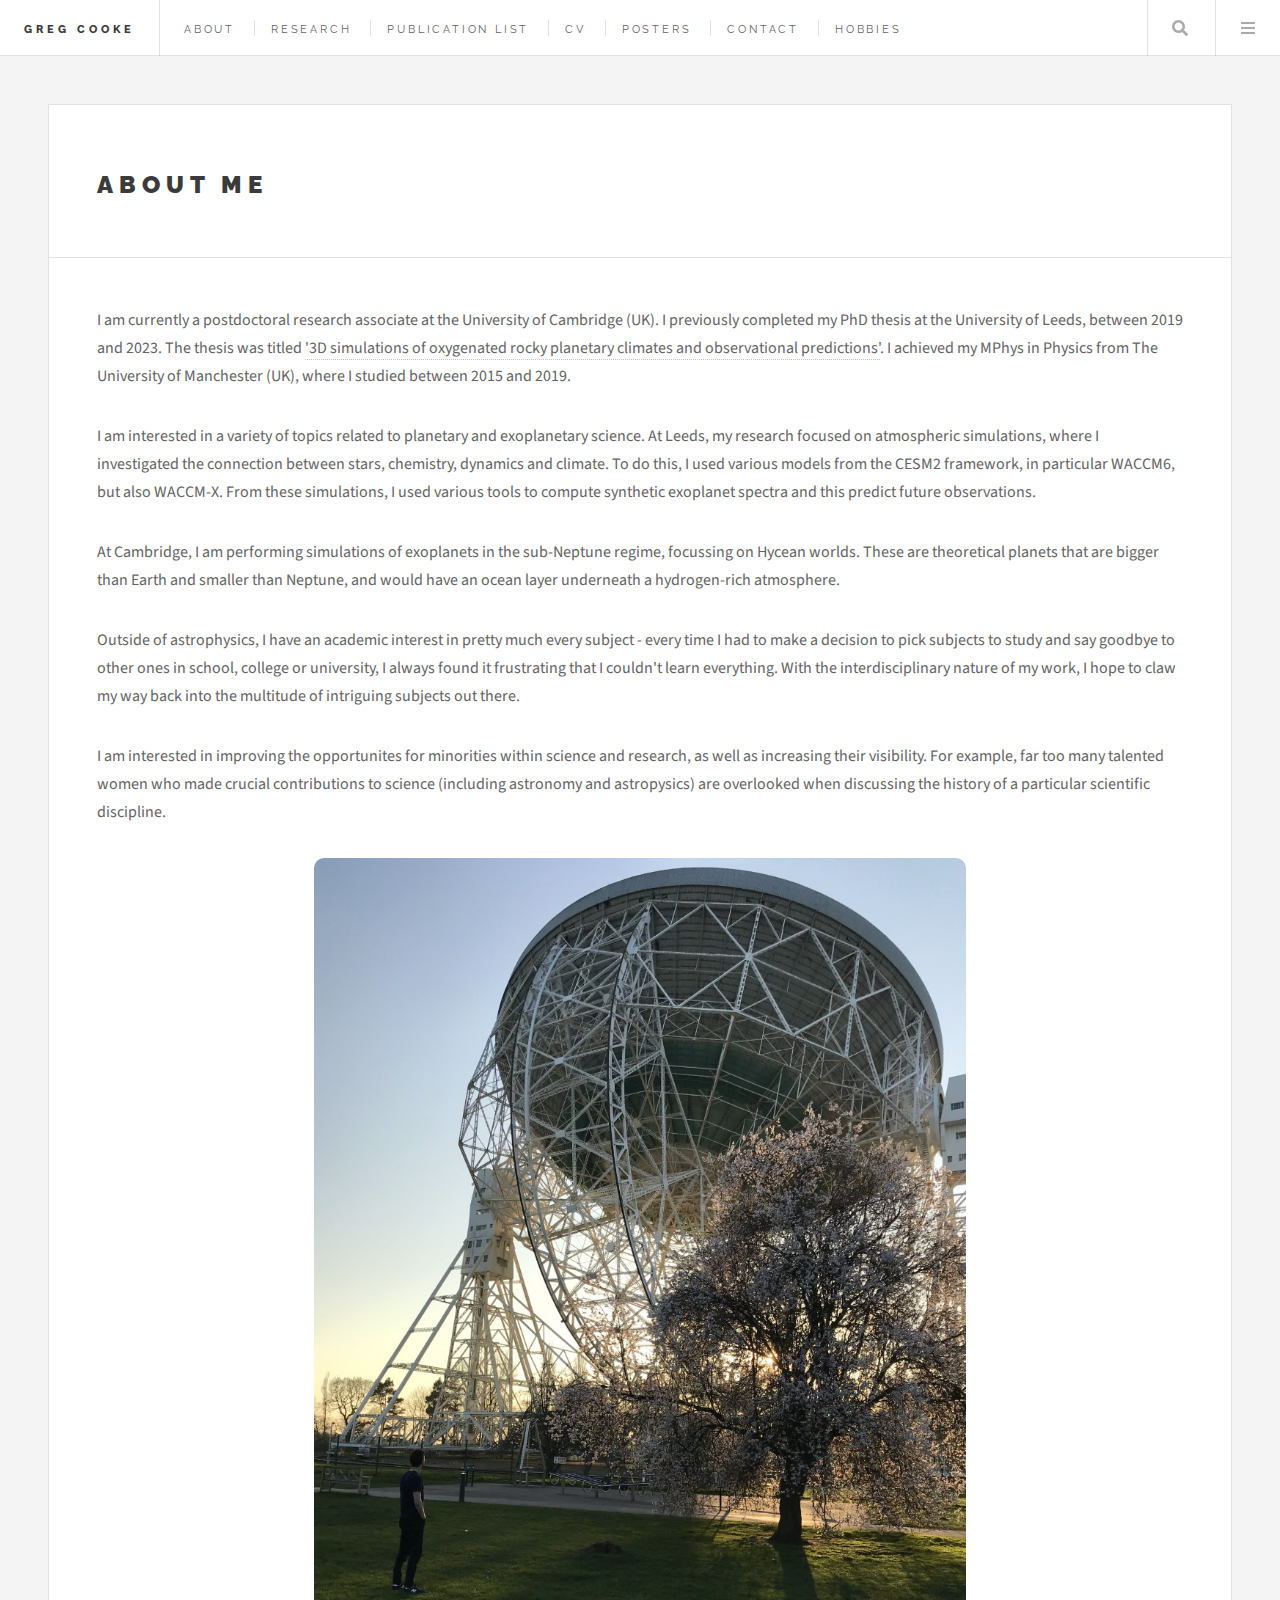
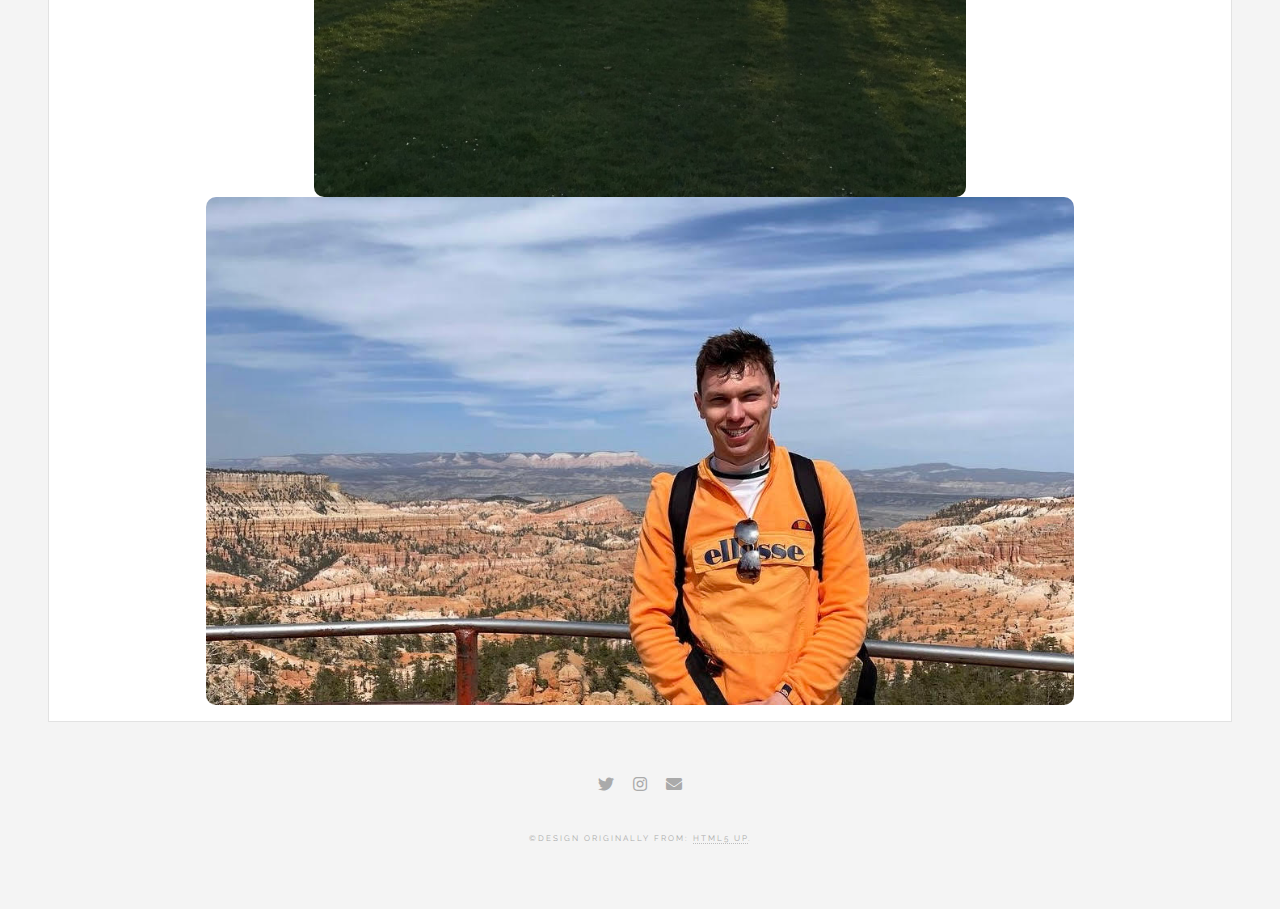
<file: about_me.html>
<!DOCTYPE HTML>
<!--
	Future Imperfect by HTML5 UP
	html5up.net | @ajlkn
	Free for personal and commercial use under the CCA 3.0 license (html5up.net/license)
-->
<html>
	<head>
		<title>Greg Cooke</title>
		<meta charset="utf-8" />
		<meta name="viewport" content="width=device-width, initial-scale=1, user-scalable=no" />
		<link rel="stylesheet" href="assets/css/main.css" />
	</head>
	<body class="single is-preload">

		<!-- Wrapper -->
			<div id="wrapper">

				<!-- Header -->
					<header id="header">
						<h1><a href="index.html">Greg Cooke</a></h1>
						<nav class="links">
							<ul>
								<li><a href="about_me.html">About</a></li>
								<li><a href="Work.html">Research</a></li>
								<li><a href="Publications.html">Publication list</a></li>
								<li><a href="CV.html">CV</a></li>
								<li><a href="Posters.html">Posters</a></li>
								<li><a href="Contact.html">Contact</a></li>
								<li><a href="Hobbies.html">Hobbies</a></li>
							</ul>
						</nav>
						<nav class="main">
							<ul>
								<li class="search">
									<a class="fa-search" href="#search">Search</a>
									<form id="search" method="get" action="#">
										<input type="text" name="query" placeholder="Search" />
									</form>
								</li>
								<li class="menu">
									<a class="fa-bars" href="#menu">Menu</a>
								</li>
							</ul>
						</nav>
					</header>

				<!-- Menu -->
					<section id="menu">

						<!-- Search -->
							<section>
								<form class="search" method="get" action="#">
									<input type="text" name="query" placeholder="Search" />
								</form>
							</section>

						<!-- Links -->
							<section>
								<ul class="links">
									<li>
                                                                                <a href="https://cookehmh.github.io">
                                                                                        <h3>Home</h3>
                                                                                        <p>Greg Cooke homepage</p>
                                                                                </a>
                                                                        </li>
                                                                        <li>
                                                                                <a href="about_me.html">
                                                                                        <h3>About me</h3>
                                                                                        <p>Learn more about who I am!</p>
                                                                                </a>
                                                                        </li>
                                                                        <li>
                                                                                <a href="Work.html">
                                                                                        <h3>Research</h3>
                                                                                        <p>Discover what I work on</p>
                                                                                </a>
                                                                        </li>
									<li>
                                                                                <a href="Publications.html">
                                                                                        <h3>Publication list</h3>
                                                                                        <p>See my list of publications</p>
                                                                                </a>
                                                                        </li>
                                                                        <li>
                                                                                <a href="CV.html">
                                                                                        <h3>CV</h3>
                                                                                        <p>Read my CV</p>
                                                                                </a>
                                                                        </li>
                                                                        <li>
                                                                                <a href="Contact.html">
                                                                                        <h3>Contact</h3>
                                                                                        <p>Get in touch</p>
                                                                                </a>
                                                                        </li>
                                                                        <li>
                                                                                <a href="Hobbies.html">
                                                                                        <h3>Hobbies</h3>
                                                                                        <p>Read about what I get up to in my spare time</p>
                                                                                </a>
                                                                        </li>
								</ul>
							</section>
					</section>

				<!-- Main -->
					<div id="main">

						<!-- Post -->
							<article class="post">
								<header>
									<div class="title">
										<h2><a href="#">About me</a></h2>
									</div>
								</header>
								<p>I am currently a postdoctoral research associate at the University of Cambridge (UK). I previously completed my PhD thesis at the University of Leeds, between 2019 and 2023. The thesis was titled <a href="https://etheses.whiterose.ac.uk/33619/">'3D simulations of oxygenated rocky planetary climates and observational predictions'</a>. I achieved my MPhys in Physics from The University of Manchester (UK), where I studied between 2015 and 2019. </p>
<p>I am interested in a variety of topics related to planetary and exoplanetary science. At Leeds, my research focused on atmospheric simulations, where I investigated the connection between stars, chemistry, dynamics and climate. To do this, I used various models from the CESM2 framework, in particular WACCM6, but also WACCM-X. From these simulations, I used various tools to compute synthetic exoplanet spectra and this predict future observations.</p>
<p>At Cambridge, I am performing simulations of exoplanets in the sub-Neptune regime, focussing on Hycean worlds. These are theoretical planets that are bigger than Earth and smaller than Neptune, and would have an ocean layer underneath a hydrogen-rich atmosphere.</p>
<p>Outside of astrophysics, I have an academic interest in pretty much every subject - every time I had to make a decision to pick subjects to study and say goodbye to other ones in school, college or university, I always found it frustrating that I couldn't learn everything. With the interdisciplinary nature of my work, I hope to claw my way back into the multitude of intriguing subjects out there.</p>
<p>I am interested in improving the opportunites for minorities within science and research, as well as increasing their visibility. For example, far too many talented women who made crucial contributions to science (including astronomy and astropysics) are overlooked when discussing the history of a particular scientific discipline.</p> 								

<div class="image-container">
    <div class="image-column">
        <span class="image small-centred">
            <img src="images/Jodrell_bank.jpg" alt="Jodrell Bank" />
        </span>
    </div>
    <div class="image-column">
        <span class="image centred">
            <img src="images/profile_pic.png" alt="Profile Picture" />
        </span>
    </div>
</div>

							</article>

					</div>

				<!-- Footer -->
					<section id="footer">
						<ul class="icons">
                                                                        <li><a href="https://twitter.com/g_j_cooke?lang=en-GB" class="icon brands fa-twitter"><span class="label">Twitter</span></a></li>
                                                                        <li><a href="https://www.instagram.com/gjcph/" class="icon brands fa-instagram"><span class="label">Instagram</span></a></li>
                                                                        <li><a href="#" class="icon solid fa-envelope"><span class="label">Email</span></a></li>
                                                 </ul>
						<p class="copyright">&copy;Design originally from: <a href="http://html5up.net">HTML5 UP</a>.</p>
					</section>

			</div>

		<!-- Scripts -->
			<script src="assets/js/jquery.min.js"></script>
			<script src="assets/js/browser.min.js"></script>
			<script src="assets/js/breakpoints.min.js"></script>
			<script src="assets/js/util.js"></script>
			<script src="assets/js/main.js"></script>

	</body>
</html>
</file>
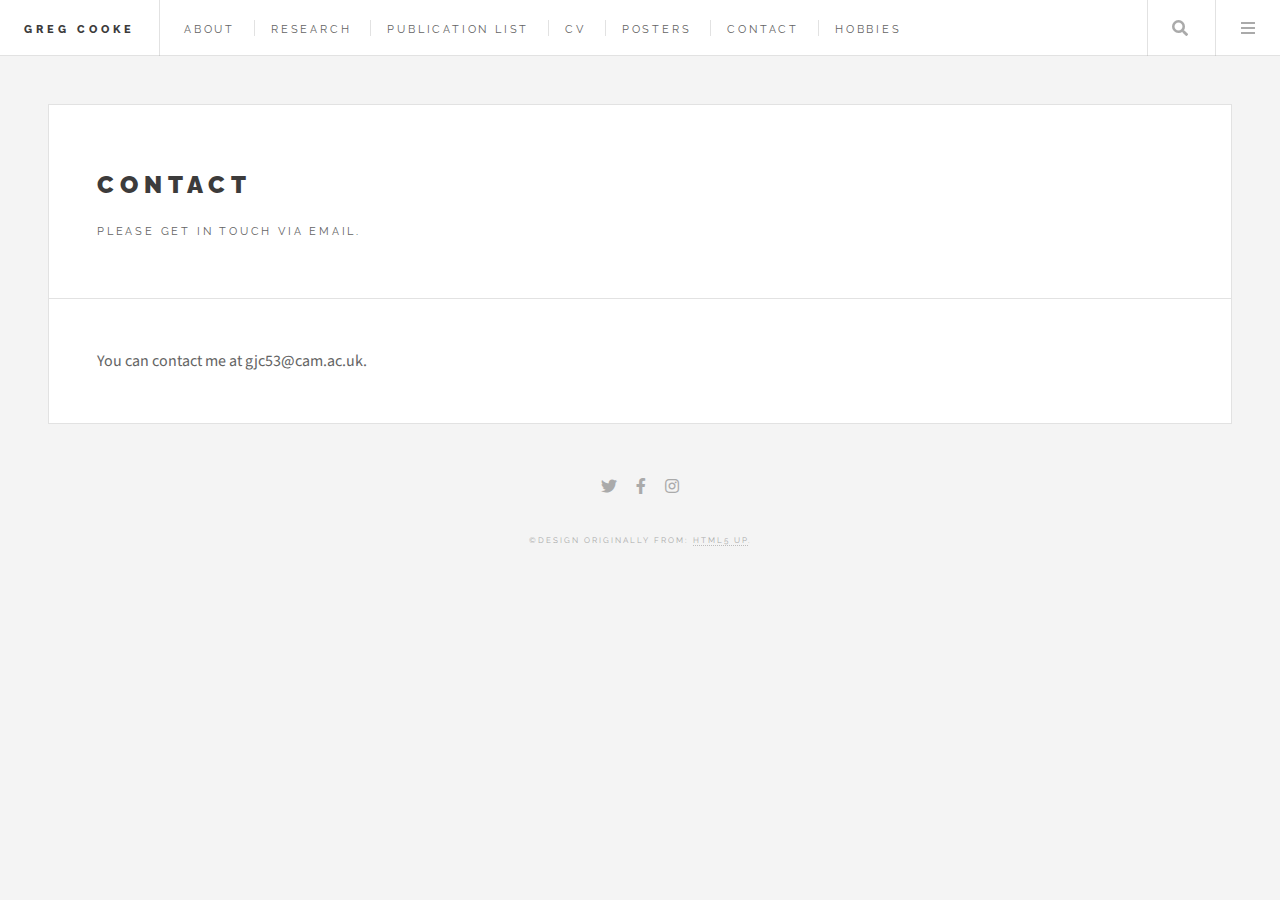
<file: Contact.html>
<!DOCTYPE HTML>
<!--
	Future Imperfect by HTML5 UP
	html5up.net | @ajlkn
	Free for personal and commercial use under the CCA 3.0 license (html5up.net/license)
-->
<html>
	<head>
		<title>Greg Cooke</title>
		<meta charset="utf-8" />
		<meta name="viewport" content="width=device-width, initial-scale=1, user-scalable=no" />
		<link rel="stylesheet" href="assets/css/main.css" />
	</head>
	<body class="single is-preload">

		<!-- Wrapper -->
			<div id="wrapper">

				<!-- Header -->
					<header id="header">
						<h1><a href="index.html">Greg Cooke</a></h1>
						<nav class="links">
							<ul>
								<li><a href="about_me.html">About</a></li>
								<li><a href="Work.html">Research</a></li>
								<li><a href="Publications.html">Publication list</a></li>
								<li><a href="CV.html">CV</a></li>
								<li><a href="Posters.html">Posters</a></li>
								<li><a href="Contact.html">Contact</a></li>
								<li><a href="Hobbies.html">Hobbies</a></li>
							</ul>
						</nav>
						<nav class="main">
							<ul>
								<li class="search">
									<a class="fa-search" href="#search">Search</a>
									<form id="search" method="get" action="#">
										<input type="text" name="query" placeholder="Search" />
									</form>
								</li>
								<li class="menu">
									<a class="fa-bars" href="#menu">Menu</a>
								</li>
							</ul>
						</nav>
					</header>

				<!-- Menu -->
					<section id="menu">

						<!-- Search -->
							<section>
								<form class="search" method="get" action="#">
									<input type="text" name="query" placeholder="Search" />
								</form>
							</section>

						<!-- Links -->
							<section>
								<ul class="links">
								<li>
                                                                                <a href="https://cookehmh.github.io">
                                                                                        <h3>Home</h3>
                                                                                        <p>Greg Cooke homepage</p>
                                                                                </a>
                                                                        </li>
                                                                        <li>
                                                                                <a href="about_me.html">
                                                                                        <h3>About me</h3>
                                                                                        <p>Learn more about who I am!</p>
                                                                                </a>
                                                                        </li>
                                                                        <li>
                                                                                <a href="Work.html">
                                                                                        <h3>Research</h3>
                                                                                        <p>Discover what I work on</p>
                                                                                </a>
                                                                        </li>
                                                                        <li>
                                                                                <a href="Publications.html">
                                                                                        <h3>Publication list</h3>
                                                                                        <p>See my list of publications</p>
                                                                                </a>
                                                                        </li>
									<li>
                                                                                <a href="CV.html">
                                                                                        <h3>CV</h3>
                                                                                        <p>Read my CV</p>
                                                                                </a>
                                                                        </li>
                                                                        <li>
                                                                                <a href="Contact.html">
                                                                                        <h3>Contact</h3>
                                                                                        <p>Get in touch</p>
                                                                                </a>
                                                                        </li>
                                                                        <li>
                                                                                <a href="Hobbies.html">
                                                                                        <h3>Hobbies</h3>
                                                                                        <p>Read about what I get up to in my spare time</p>
                                                                                </a>
                                                                        </li>

								</ul>
							</section>
					</section>

				<!-- Main -->
					<div id="main">

						<!-- Post -->
							<article class="post">
								<header>
									<div class="title">
										<h2><a href="#">Contact</a></h2>
										<p>Please get in touch via email.</p>
									</div>
								</header>
								<p>You can contact me at gjc53@cam.ac.uk.</p>
							</article>

					</div>

				<!-- Footer -->
					<section id="footer">
						<ul class="icons">
							<li><a href="#" class="icon brands fa-twitter"><span class="label">Twitter</span></a></li>
							<li><a href="#" class="icon brands fa-facebook-f"><span class="label">Facebook</span></a></li>
							<li><a href="#" class="icon brands fa-instagram"><span class="label">Instagram</span></a></li>
						</ul>
						<p class="copyright">&copy;Design originally from: <a href="http://html5up.net">HTML5 UP</a>.</p>
					</section>

			</div>

		<!-- Scripts -->
			<script src="assets/js/jquery.min.js"></script>
			<script src="assets/js/browser.min.js"></script>
			<script src="assets/js/breakpoints.min.js"></script>
			<script src="assets/js/util.js"></script>
			<script src="assets/js/main.js"></script>

	</body>
</html>
</file>
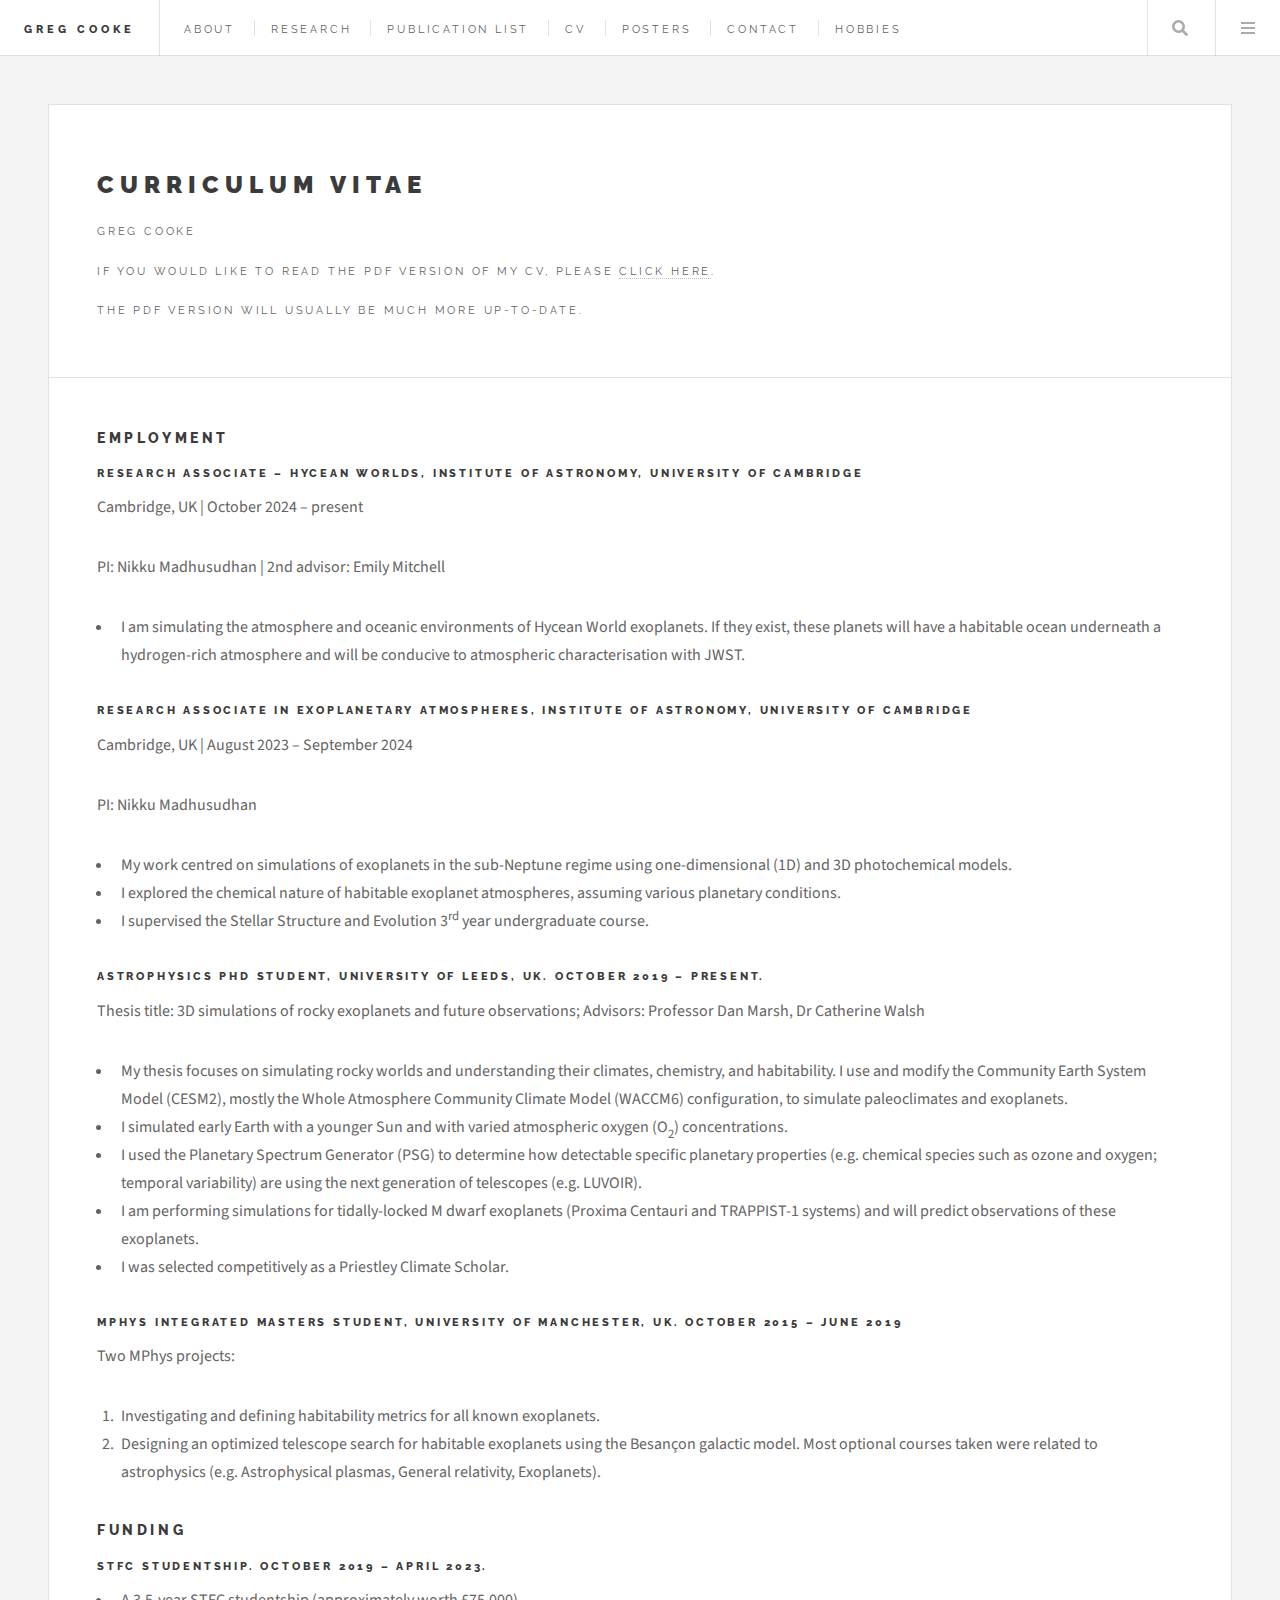
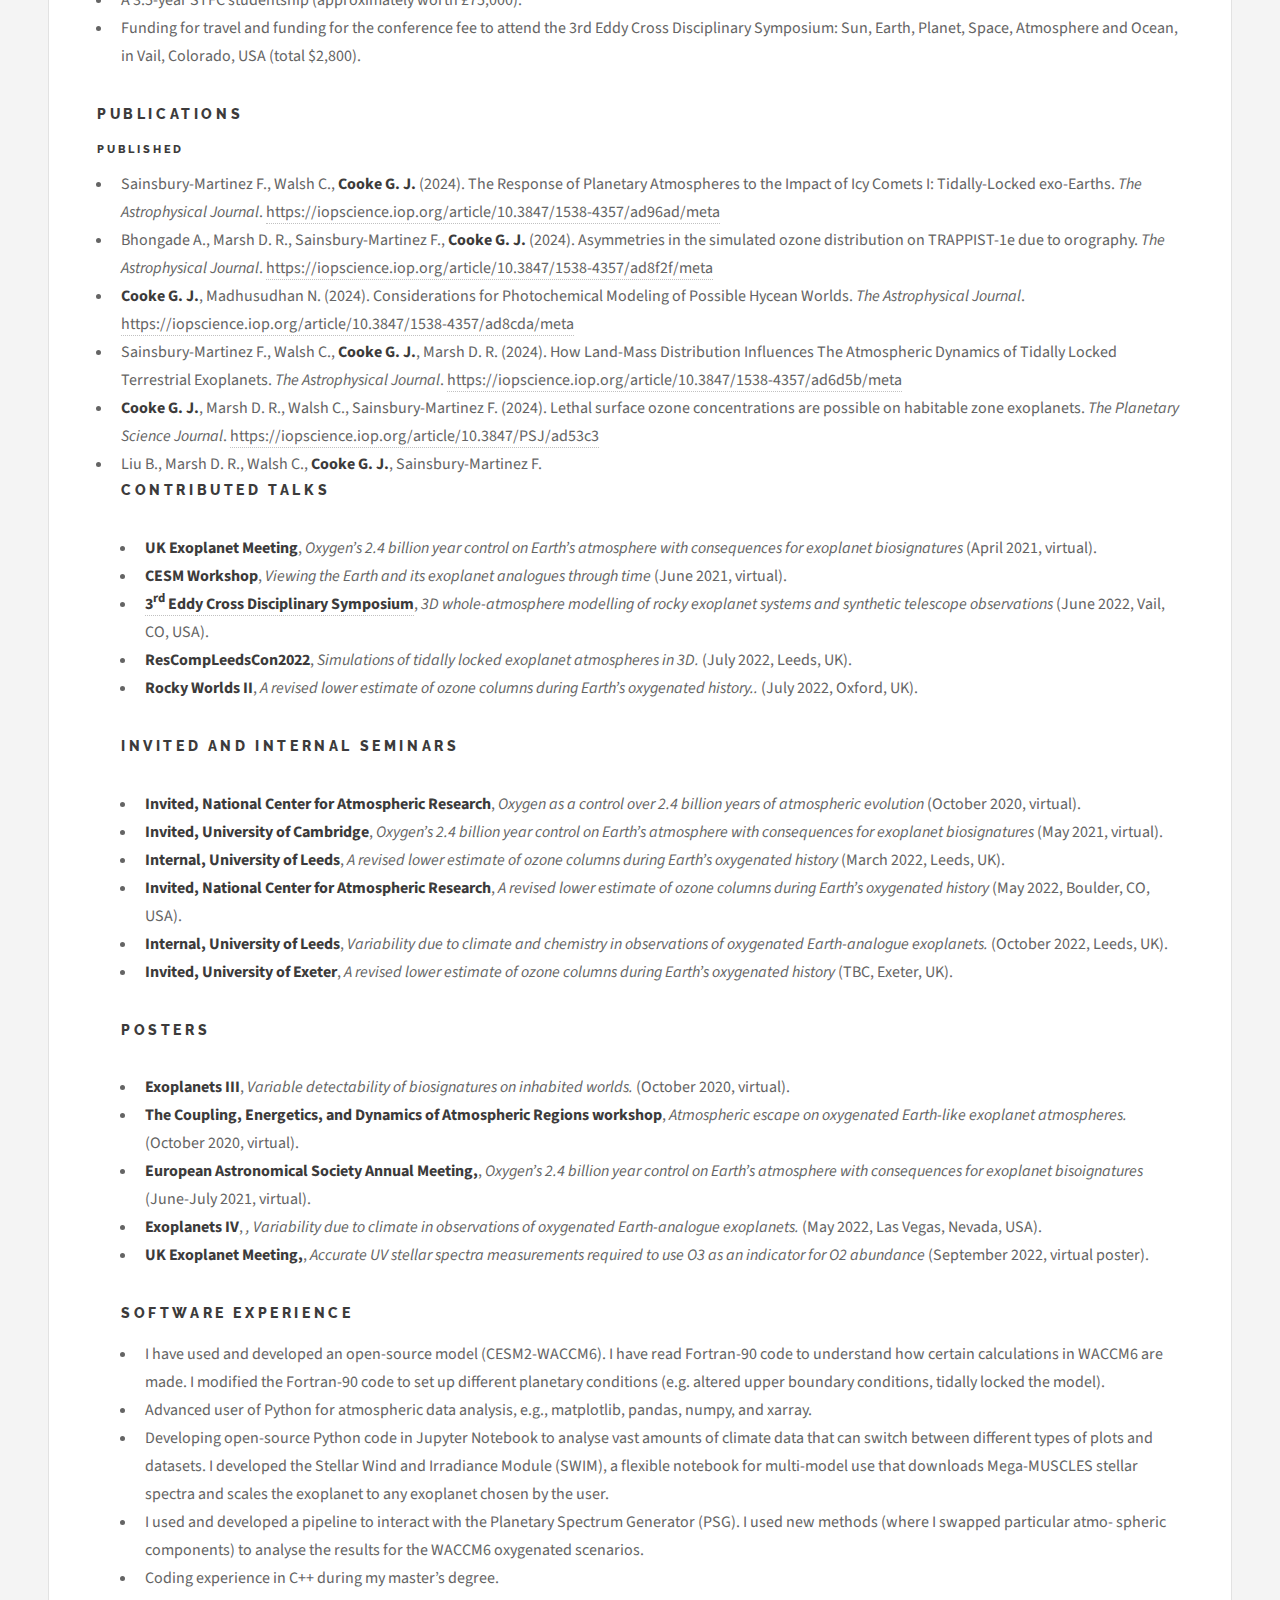
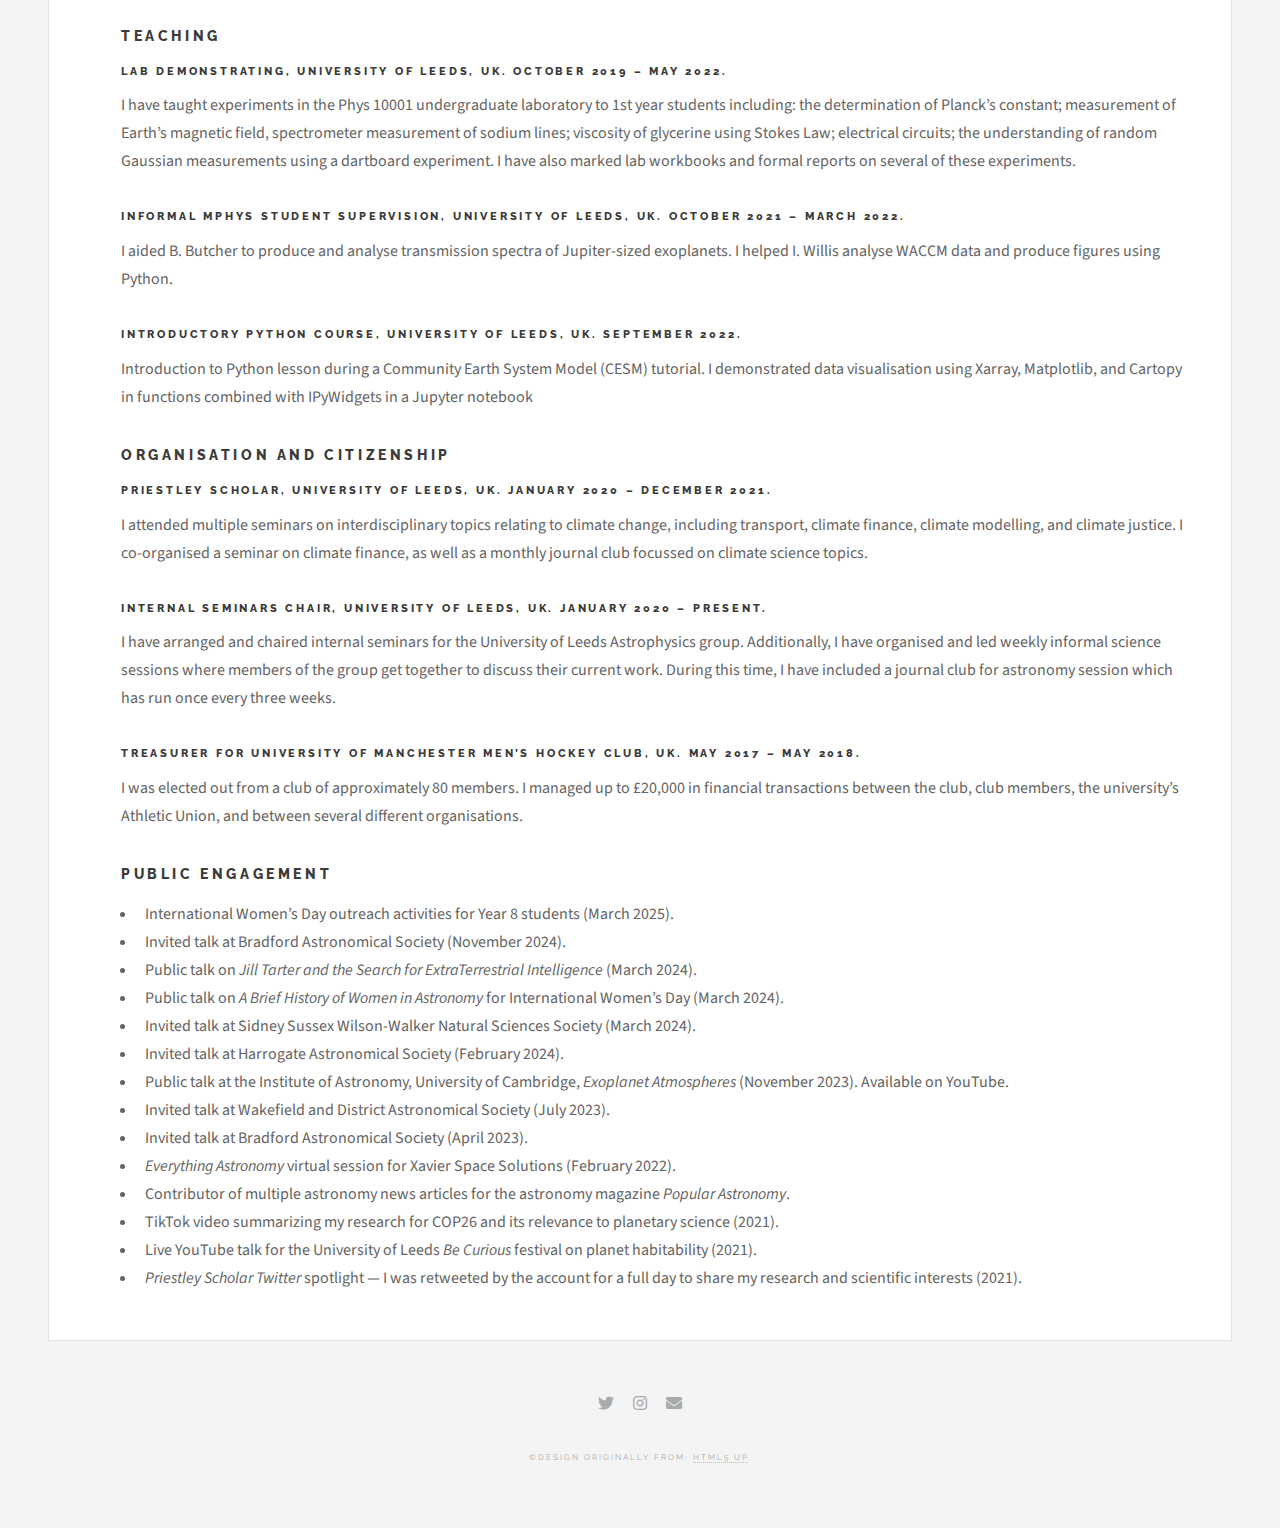
<file: CV.html>
<!DOCTYPE HTML>
<!--
	Future Imperfect by HTML5 UP
	html5up.net | @ajlkn
	Free for personal and commercial use under the CCA 3.0 license (html5up.net/license)
-->
<html>
	<head>
		<title>Greg Cooke</title>
		<meta charset="utf-8" />
		<meta name="viewport" content="width=device-width, initial-scale=1, user-scalable=no" />
		<link rel="stylesheet" href="assets/css/main.css" />
	</head>
	<body class="single is-preload">

		<!-- Wrapper -->
			<div id="wrapper">

				<!-- Header -->
					<header id="header">
						<h1><a href="index.html">Greg Cooke</a></h1>
						<nav class="links">
							<ul>
								<li><a href="about_me.html">About</a></li>
								<li><a href="Work.html">Research</a></li>
								<li><a href="Publications.html">Publication list</a></li>
								<li><a href="CV.html">CV</a></li>
								<li><a href="Posters.html">Posters</a></li>
                                                                <li><a href="Contact.html">Contact</a></li>
								<li><a href="Hobbies.html">Hobbies</a></li>
							</ul>
						</nav>
						<nav class="main">
							<ul>
								<li class="search">
									<a class="fa-search" href="#search">Search</a>
									<form id="search" method="get" action="#">
										<input type="text" name="query" placeholder="Search" />
									</form>
								</li>
								<li class="menu">
									<a class="fa-bars" href="#menu">Menu</a>
								</li>
							</ul>
						</nav>
					</header>

				<!-- Menu -->
					<section id="menu">

						<!-- Search -->
							<section>
								<form class="search" method="get" action="#">
									<input type="text" name="query" placeholder="Search" />
								</form>
							</section>

						<!-- Links -->
							<section>
								<ul class="links">
								<li>
                                                                                <a href="https://cookehmh.github.io">
                                                                                        <h3>Home</h3>
                                                                                        <p>Greg Cooke homepage</p>
                                                                                </a>
                                                                        </li>
                                                                        <li>
                                                                                <a href="about_me.html">
                                                                                        <h3>About me</h3>
                                                                                        <p>Learn more about who I am!</p>
                                                                                </a>
                                                                        </li>
                                                                        <li>
                                                                                <a href="Work.html">
                                                                                        <h3>Research</h3>
                                                                                        <p>Discover what I work on</p>
                                                                                </a>
                                                                        </li>
									<li>
                                                                                <a href="Publications.html">
                                                                                        <h3>Publication list</h3>
                                                                                        <p>See my list of publications</p>
                                                                                </a>
                                                                        </li>
                                                                        <li>
                                                                                <a href="CV.html">
                                                                                        <h3>CV</h3>
                                                                                        <p>Read my CV</p>
                                                                                </a>
                                                                        </li>
                                                                        <li>
                                                                                <a href="Contact.html">
                                                                                        <h3>Contact</h3>
                                                                                        <p>Get in touch</p>
                                                                                </a>
                                                                        </li>
                                                                        <li>
                                                                                <a href="Hobbies.html">
                                                                                        <h3>Hobbies</h3>
                                                                                        <p>Read about what I get up to in my spare time</p>
                                                                                </a>
                                                                        </li>

								</ul>
							</section>
					</section>

				<!-- Main -->
					<div id="main">

						<!-- Post -->
							<article class="post">
								<header>
									<div class="title">
										<h2><a href="#">Curriculum vitae</a></h2>
										<p>Greg Cooke</p>
										<p>If you would like to read the PDF version of my CV, please <a href ="GregCookeCV.pdf">click here</a>.</p>
                                                                                <p>The PDF version will usually be much more up-to-date.</p>
									</div>
								</header>
<h3>Employment</h3>

<h4>Research Associate – Hycean Worlds, Institute of Astronomy, University of Cambridge</h4>
<p>Cambridge, UK | October 2024 – present</p>
<p>PI: Nikku Madhusudhan | 2nd advisor: Emily Mitchell</p>
<ul>
  <li>I am simulating the atmosphere and oceanic environments of Hycean World exoplanets. If they exist, these planets will have a habitable ocean underneath a hydrogen‑rich atmosphere and will be conducive to atmospheric characterisation with JWST.</li>
</ul>

<h4>Research Associate in Exoplanetary Atmospheres, Institute of Astronomy, University of Cambridge</h4>
<p>Cambridge, UK | August 2023 – September 2024</p>
<p>PI: Nikku Madhusudhan</p>
<ul>
  <li>My work centred on simulations of exoplanets in the sub‑Neptune regime using one‑dimensional (1D) and 3D photochemical models.</li>
  <li>I explored the chemical nature of habitable exoplanet atmospheres, assuming various planetary conditions.</li>
  <li>I supervised the Stellar Structure and Evolution 3<sup>rd</sup> year undergraduate course.</li>
</ul>

								<h4>Astrophysics PhD student, University of Leeds, UK. October 2019 – present.</h4>
								<p>Thesis title: 3D simulations of rocky exoplanets and future observations; Advisors: Professor Dan Marsh, Dr Catherine Walsh</p>
								<ul><li>My thesis focuses on simulating rocky worlds and understanding their climates, chemistry, and habitability. I use and modify the Community Earth System Model (CESM2), mostly the Whole Atmosphere Community Climate Model (WACCM6) configuration, to simulate paleoclimates and exoplanets.</li>
								<li>I simulated early Earth with a younger Sun and with varied atmospheric oxygen (O<sub>2</sub>) concentrations.</li>
								<li>I used the Planetary Spectrum Generator (PSG) to determine how detectable specific planetary properties (e.g. chemical species such as ozone and oxygen; temporal variability) are using the next generation of telescopes (e.g. LUVOIR).</li>
								<li>I am performing simulations for tidally‑locked M dwarf exoplanets (Proxima Centauri and TRAPPIST‑1 systems) and will predict observations of these exoplanets.</li>
								<li>I was selected competitively as a Priestley Climate Scholar.</li></ul>
								<h4>MPhys integrated masters student, University of Manchester, UK. October 2015 – June 2019</h4>		
								<p>Two MPhys projects:</p>
								<ol><li>Investigating and defining habitability metrics for all known exoplanets.</li>
								<li>Designing an optimized telescope search for habitable exoplanets using the Besançon galactic model. Most optional courses taken were related to astrophysics (e.g. Astrophysical plasmas, General relativity, Exoplanets).</li></ol>
								<h3>Funding</a></h3>
								<h4>STFC studentship. October 2019 – April 2023.</h4>
								<ul><li>A 3.5-year STFC studentship (approximately worth £75,000).</li>	
								<li>Funding for travel and funding for the conference fee to attend the 3rd Eddy Cross Disciplinary Symposium: Sun, Earth, Planet, Space, Atmosphere and Ocean, in Vail, Colorado, USA (total $2,800).</li></ul>							
		
<h3>Publications</h3>

<h4>Published</h4>
<ul>
  <li>Sainsbury-Martinez F., Walsh C., <strong>Cooke G. J.</strong> (2024). The Response of Planetary Atmospheres to the Impact of Icy Comets I: Tidally-Locked exo-Earths. <em>The Astrophysical Journal</em>. <a href="https://iopscience.iop.org/article/10.3847/1538-4357/ad96ad/meta">https://iopscience.iop.org/article/10.3847/1538-4357/ad96ad/meta</a></li>
  <li>Bhongade A., Marsh D. R., Sainsbury-Martinez F., <strong>Cooke G. J.</strong> (2024). Asymmetries in the simulated ozone distribution on TRAPPIST-1e due to orography. <em>The Astrophysical Journal</em>. <a href="https://iopscience.iop.org/article/10.3847/1538-4357/ad8f2f/meta">https://iopscience.iop.org/article/10.3847/1538-4357/ad8f2f/meta</a></li>
  <li><strong>Cooke G. J.</strong>, Madhusudhan N. (2024). Considerations for Photochemical Modeling of Possible Hycean Worlds. <em>The Astrophysical Journal</em>. <a href="https://iopscience.iop.org/article/10.3847/1538-4357/ad8cda/meta">https://iopscience.iop.org/article/10.3847/1538-4357/ad8cda/meta</a></li>
  <li>Sainsbury-Martinez F., Walsh C., <strong>Cooke G. J.</strong>, Marsh D. R. (2024). How Land-Mass Distribution Influences The Atmospheric Dynamics of Tidally Locked Terrestrial Exoplanets. <em>The Astrophysical Journal</em>. <a href="https://iopscience.iop.org/article/10.3847/1538-4357/ad6d5b/meta">https://iopscience.iop.org/article/10.3847/1538-4357/ad6d5b/meta</a></li>
  <li><strong>Cooke G. J.</strong>, Marsh D. R., Walsh C., Sainsbury-Martinez F. (2024). Lethal surface ozone concentrations are possible on habitable zone exoplanets. <em>The Planetary Science Journal</em>. <a href="https://iopscience.iop.org/article/10.3847/PSJ/ad53c3">https://iopscience.iop.org/article/10.3847/PSJ/ad53c3</a></li>
  <li>Liu B., Marsh D. R., Walsh C., <strong>Cooke G. J.</strong>, Sainsbury-Martinez F.

								<h3>Contributed talks</a></h3>
								<p>
								<ul>
<li><strong>UK Exoplanet Meeting</strong>, <i>Oxygen’s 2.4 billion year control on Earth’s atmosphere with consequences for exoplanet biosignatures</i> (April 2021, virtual).</li>
<li><strong>CESM Workshop</strong>, <i>Viewing the Earth and its exoplanet analogues through time</i> (June 2021, virtual).</li>
<li><strong><a href="https://cpaess.ucar.edu/meetings/eddy-symposium-2022">3<sup>rd</sup> Eddy Cross Disciplinary Symposium</a></strong>, <i>3D whole‑atmosphere modelling of rocky exoplanet systems and synthetic telescope observations</i> (June 2022, Vail, CO, USA).</li>
<li><strong>ResCompLeedsCon2022</strong>, <i>Simulations of tidally locked exoplanet atmospheres in 3D.</i> (July 2022, Leeds, UK).</li>
<li><strong>Rocky Worlds II</strong>, <i>A revised lower estimate of ozone columns during Earth’s oxygenated history..</i> (July 2022, Oxford, UK).</li>
								</ul>
								</p>

								<h3>Invited and internal seminars</a></h3>
								<p>
								<ul>
									<li><strong>Invited, National Center for Atmospheric Research</strong>, <i>Oxygen as a control over 2.4 billion years of atmospheric
evolution</i> (October 2020, virtual).</li>
									<li><strong>Invited, University of Cambridge</strong>, <i>Oxygen’s 2.4 billion year control on Earth’s atmosphere with consequences
for exoplanet biosignatures</i> (May 2021, virtual).</li>
									<li><strong>Internal, University of Leeds</strong>, <i>A revised lower estimate of ozone columns during Earth’s oxygenated history</i> (March 2022, Leeds, UK).</li>
									<li><strong>Invited, National Center for Atmospheric Research</strong>, <i>A revised lower estimate of ozone columns during Earth’s
oxygenated history</i> (May 2022, Boulder, CO, USA).</li>
									<li><strong>Internal, University of Leeds</strong>, <i>Variability due to climate and chemistry in observations of oxygenated
Earth‑analogue exoplanets.</i> (October 2022, Leeds, UK).</li>
									<li><strong>Invited, University of Exeter</strong>, <i>A revised lower estimate of ozone columns during Earth’s oxygenated history</i> (TBC, Exeter, UK).</li>
								</ul>
								</p>

								<h3>Posters</a></h3>
								<p>
								<ul>
									<li><strong>Exoplanets III</strong>, <i> Variable detectability of biosignatures on inhabited worlds.</i> (October 2020, virtual).</li>
									<li><strong>The Coupling, Energetics, and Dynamics of Atmospheric Regions workshop</strong>, <i>Atmospheric escape on
oxygenated Earth‑like exoplanet atmospheres.</i> (October 2020, virtual).</li>
									<li><strong>European Astronomical Society Annual Meeting,</strong>, <i>Oxygen’s 2.4 billion year control on Earth’s atmosphere with
consequences for exoplanet bisoignatures </i> (June-July 2021, virtual).</li>
									<li><strong>Exoplanets IV</strong>, <i>, Variability due to climate in observations of oxygenated Earth‑analogue exoplanets.</i> (May 2022, Las Vegas, Nevada, USA).</li>
									<li><strong>UK Exoplanet Meeting,</strong>, <i>Accurate UV stellar spectra measurements required to use O3 as an indicator for O2
abundance</i> (September 2022, virtual poster).</li>
								</ul>
								</p>

								<h3>Software experience</a></h3>
								<ul>
								<li>I have used and developed an open‑source model (CESM2‑WACCM6). I have read Fortran‑90 code to understand how certain calculations in
WACCM6 are made. I modified the Fortran‑90 code to set up different planetary conditions (e.g. altered upper boundary conditions, tidally locked
the model).</li>
								<li>Advanced user of Python for atmospheric data analysis, e.g., matplotlib, pandas, numpy, and xarray.</li>
								<li>Developing open‑source Python code in Jupyter Notebook to analyse vast amounts of climate data that can switch between different types of plots and datasets. I developed the Stellar Wind and Irradiance Module (SWIM), a flexible notebook for multi‑model use that downloads Mega‑MUSCLES stellar spectra and scales the exoplanet to any exoplanet chosen by the user.</li>
								<li>I used and developed a pipeline to interact with the Planetary Spectrum Generator (PSG). I used new methods (where I swapped particular atmo‑
								spheric components) to analyse the results for the WACCM6 oxygenated scenarios.</li>
								<li>Coding experience in C++ during my master’s degree.</li>
								</ul>
								</p>

								<h3>Teaching</a></h3>
								<h4>Lab demonstrating, University of Leeds, UK. October 2019 – May 2022.</h4>
								<p>I have taught experiments in the Phys 10001 undergraduate laboratory to 1st year students including: the determination of Planck’s constant; measurement of Earth’s magnetic field, spectrometer measurement of sodium lines; viscosity of glycerine using Stokes Law; electrical circuits; the understanding of random Gaussian measurements using a dartboard
experiment. I have also marked lab workbooks and formal reports on several of these experiments.</p>
								<h4>Informal MPhys student supervision, University of Leeds, UK. October 2021 – March 2022.</h4>
								<p>I aided B. Butcher to produce and analyse transmission spectra of Jupiter‑sized exoplanets. I helped I. Willis analyse WACCM data and produce figures using Python.</p>
								<h4>Introductory python course, University of Leeds, UK. September 2022.</h4>
								<p>Introduction to Python lesson during a Community Earth System Model (CESM) tutorial. I demonstrated data visualisation using Xarray, Matplotlib, and Cartopy in functions combined with IPyWidgets in a Jupyter notebook</p>

								<h3>Organisation and citizenship</a></h3>
								<h4>Priestley scholar, University of Leeds, UK. January 2020 – December 2021.</h4>
								<p>I attended multiple seminars on interdisciplinary topics relating to climate change, including transport, climate finance, climate modelling, and climate justice. I co-organised a seminar on climate finance, as well as a monthly journal club focussed on climate science topics.</p>

								<h4>Internal seminars chair, University of Leeds, UK. January 2020 – present.</h4>
								<p>I have arranged and chaired internal seminars for the University of Leeds Astrophysics group. Additionally, I have organised and led weekly informal science sessions where members of the group get together to discuss their current work. During this time, I have included a journal club for astronomy session which has run once every three weeks.</p>

								<h4>Treasurer for University of Manchester Men’s Hockey Club, UK. May 2017 – May 2018.</h4>
								<p>I was elected out from a club of approximately 80 members. I managed up to £20,000 in financial transactions between the club, club members, the university’s Athletic Union, and between several different organisations.</p>


<h3>Public Engagement</h3>
<ul>
  <li>International Women’s Day outreach activities for Year 8 students (March 2025).</li>
  <li>Invited talk at Bradford Astronomical Society (November 2024).</li>
  <li>Public talk on <i>Jill Tarter and the Search for ExtraTerrestrial Intelligence</i> (March 2024).</li>
  <li>Public talk on <i>A Brief History of Women in Astronomy</i> for International Women’s Day (March 2024).</li>
  <li>Invited talk at Sidney Sussex Wilson‑Walker Natural Sciences Society (March 2024).</li>
  <li>Invited talk at Harrogate Astronomical Society (February 2024).</li>
  <li>Public talk at the Institute of Astronomy, University of Cambridge, <i>Exoplanet Atmospheres</i> (November 2023). Available on YouTube.</li>
  <li>Invited talk at Wakefield and District Astronomical Society (July 2023).</li>
  <li>Invited talk at Bradford Astronomical Society (April 2023).</li>
  <li><i>Everything Astronomy</i> virtual session for Xavier Space Solutions (February 2022).</li>
  <li>Contributor of multiple astronomy news articles for the astronomy magazine <i>Popular Astronomy</i>.</li>
  <li>TikTok video summarizing my research for COP26 and its relevance to planetary science (2021).</li>
  <li>Live YouTube talk for the University of Leeds <i>Be Curious</i> festival on planet habitability (2021).</li>
  <li><i>Priestley Scholar Twitter</i> spotlight — I was retweeted by the account for a full day to share my research and scientific interests (2021).</li>
</ul>

							</article>

					</div>

				<!-- Footer -->
					<section id="footer">
								<ul class="icons">
                                                                        <li><a href="https://twitter.com/g_j_cooke?lang=en-GB" class="icon brands fa-twitter"><span class="label">Twitter</span></a></li>
                                                                        <li><a href="https://www.instagram.com/gjcph/" class="icon brands fa-instagram"><span class="label">Instagram</span></a></li>
                                                                        <li><a href="#" class="icon solid fa-envelope"><span class="label">Email</span></a></li>
                                                                </ul>						
						<p class="copyright">&copy;Design originally from: <a href="http://html5up.net">HTML5 UP</a>.</p>
					</section>

			</div>

		<!-- Scripts -->
			<script src="assets/js/jquery.min.js"></script>
			<script src="assets/js/browser.min.js"></script>
			<script src="assets/js/breakpoints.min.js"></script>
			<script src="assets/js/util.js"></script>
			<script src="assets/js/main.js"></script>

	</body>
</html>
</file>
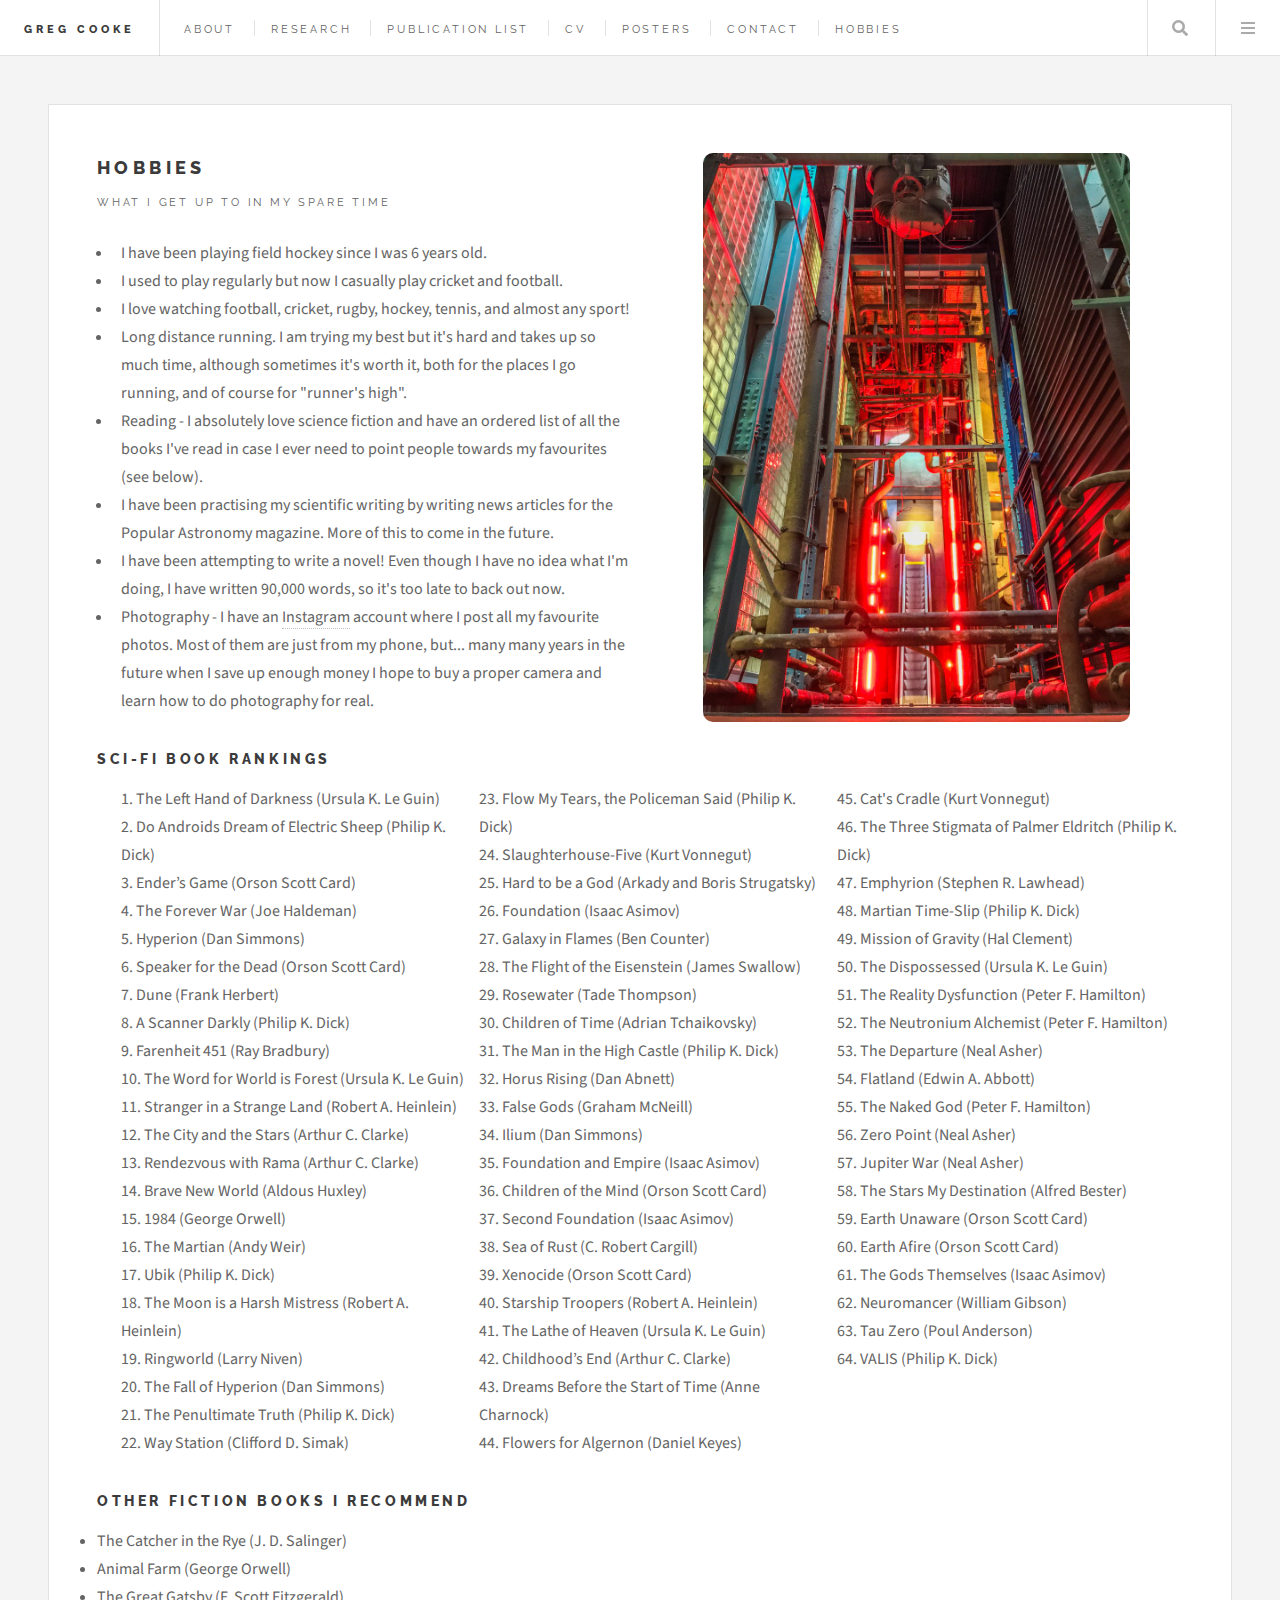
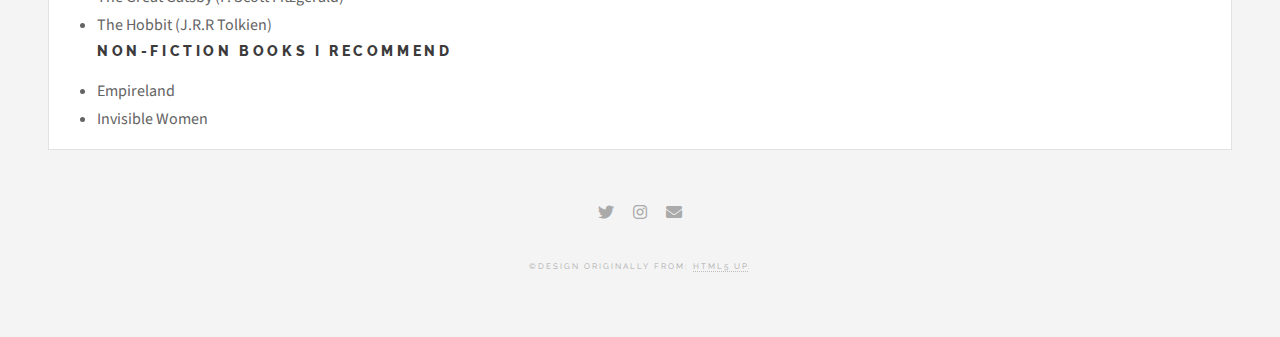
<file: Hobbies.html>
<!DOCTYPE HTML>
<!--
	Future Imperfect by HTML5 UP
	html5up.net | @ajlkn
	Free for personal and commercial use under the CCA 3.0 license (html5up.net/license)
-->
<html>
	<head>
		<title>Greg Cooke</title>
		<meta charset="utf-8" />
		<meta name="viewport" content="width=device-width, initial-scale=1, user-scalable=no" />
		<link rel="stylesheet" href="assets/css/main.css" />
	</head>
	<body class="single is-preload">

		<!-- Wrapper -->
			<div id="wrapper">

				<!-- Header -->
					<header id="header">
						<h1><a href="index.html">Greg Cooke</a></h1>
						<nav class="links">
							<ul>
								<li><a href="about_me.html">About</a></li>
								<li><a href="Work.html">Research</a></li>
								<li><a href="Publications.html">Publication list</a></li>
								<li><a href="CV.html">CV</a></li>
								<li><a href="Posters.html">Posters</a></li>
								<li><a href="Contact.html">Contact</a></li>
								<li><a href="Hobbies.html">Hobbies</a></li>
							</ul>
						</nav>
						<nav class="main">
							<ul>
								<li class="search">
									<a class="fa-search" href="#search">Search</a>
									<form id="search" method="get" action="#">
										<input type="text" name="query" placeholder="Search" />
									</form>
								</li>
								<li class="menu">
									<a class="fa-bars" href="#menu">Menu</a>
								</li>
							</ul>
						</nav>
					</header>

				<!-- Menu -->
					<section id="menu">

						<!-- Search -->
							<section>
								<form class="search" method="get" action="#">
									<input type="text" name="query" placeholder="Search" />
								</form>
							</section>

						<!-- Links -->
							<section>
								<ul class="links">
								<li>
                                                                                <a href="https://cookehmh.github.io">
                                                                                        <h3>Home</h3>
                                                                                        <p>Greg Cooke homepage</p>
                                                                                </a>
                                                                        </li>
                                                                        <li>
                                                                                <a href="about_me.html">
                                                                                        <h3>About me</h3>
                                                                                        <p>Learn more about who I am!</p>
                                                                                </a>
                                                                        </li>
                                                                        <li>
                                                                                <a href="Work.html">
                                                                                        <h3>Research</h3>
                                                                                        <p>Discover what I work on</p>
                                                                                </a>
                                                                        </li>
									<li>
                                                                                <a href="Publications.html">
                                                                                        <h3>Publication list</h3>
                                                                                        <p>See my list of publications</p>
                                                                                </a>
                                                                        </li>
                                                                        <li>
                                                                                <a href="CV.html">
                                                                                        <h3>CV</h3>
                                                                                        <p>Read my CV</p>
                                                                                </a>
                                                                        </li>
                                                                        <li>
                                                                                <a href="Contact.html">
                                                                                        <h3>Contact</h3>
                                                                                        <p>Get in touch</p>
                                                                                </a>
                                                                        </li>
                                                                        <li>
                                                                                <a href="Hobbies.html">
                                                                                        <h3>Hobbies</h3>
                                                                                        <p>Read about what I get up to in my spare time</p>
                                                                                </a>
                                                                        </li>

								</ul>
							</section>
					</section>

				<!-- Main -->
					<div id="main">

						<!-- Post -->
							<article class="post">
<div class="hobbies-container">
    <div class="hobbies-column">
        <header>
            <div class="title">
                <h2><a href="#">Hobbies</a></h2>
                <p>What I get up to in my spare time</p>
            </div>
        </header>
        <ul>
            <li>I have been playing field hockey since I was 6 years old.</li>
            <li>I used to play regularly but now I casually play cricket and football.</li>
            <li>I love watching football, cricket, rugby, hockey, tennis, and almost any sport!</li>
            <li>Long distance running. I am trying my best but it's hard and takes up so much time, although sometimes it's worth it, both for the places I go running, and of course for "runner's high".</li>
            <li>Reading - I absolutely love science fiction and have an ordered list of all the books I've read in case I ever need to point people towards my favourites (see below).</li>
            <li>I have been practising my scientific writing by writing news articles for the Popular Astronomy magazine. More of this to come in the future.</li>
            <li>I have been attempting to write a novel! Even though I have no idea what I'm doing, I have written 90,000 words, so it's too late to back out now.</li>
            <li>Photography - I have an <a href="https://www.instagram.com/gjcph/">Instagram</a> account where I post all my favourite photos. Most of them are just from my phone, but... many many years in the future when I save up enough money I hope to buy a proper camera and learn how to do photography for real.</li>
        </ul>
    </div>
    <div class="image-column">
        <span class="image centred">
            <img src="images/Guinness_factory.jpg" alt="Guinness Factory" />
        </span>
    </div>
</div>

<h3>Sci-fi book rankings</h3>
<ol class="three-columns">  
<li>The Left Hand of Darkness (Ursula K. Le Guin)</li>
<li>Do Androids Dream of Electric Sheep (Philip K. Dick)</li>
<li>Ender’s Game (Orson Scott Card)</li>
<li>The Forever War (Joe Haldeman)</li>
<li>Hyperion (Dan Simmons)</li>
<li>Speaker for the Dead (Orson Scott Card)</li>
<li>Dune (Frank Herbert)</li>
<li>A Scanner Darkly (Philip K. Dick)</li>
<li>Farenheit 451 (Ray Bradbury)</li>
<li>The Word for World is Forest (Ursula K. Le Guin)</li>
<li>Stranger in a Strange Land (Robert A. Heinlein)</li>
<li>The City and the Stars (Arthur C. Clarke)</li>
<li>Rendezvous with Rama (Arthur C. Clarke)</li>
<li>Brave New World (Aldous Huxley)</li>
<li>1984 (George Orwell)</li>
<li>The Martian (Andy Weir)</li>
<li>Ubik (Philip K. Dick)</li>
<li>The Moon is a Harsh Mistress (Robert A. Heinlein)</li>
<li>Ringworld (Larry Niven)</li>
<li>The Fall of Hyperion (Dan Simmons)</li>
<li>The Penultimate Truth (Philip K. Dick)</li>
<li>Way Station (Clifford D. Simak)</li>
<li>Flow My Tears, the Policeman Said (Philip K. Dick)</li>
<li>Slaughterhouse-Five (Kurt Vonnegut)</li>
<li>Hard to be a God (Arkady and Boris Strugatsky)</li>
<li>Foundation (Isaac Asimov)</li>
<li>Galaxy in Flames (Ben Counter)</li>
<li>The Flight of the Eisenstein (James Swallow)</li>
<li>Rosewater (Tade Thompson)</li>
<li>Children of Time (Adrian Tchaikovsky)</li>
<li>The Man in the High Castle (Philip K. Dick)</li>
<li>Horus Rising (Dan Abnett)</li>
<li>False Gods (Graham McNeill)</li>
<li>Ilium (Dan Simmons)</li>
<li>Foundation and Empire (Isaac Asimov)</li>
<li>Children of the Mind (Orson Scott Card)</li>
<li>Second Foundation (Isaac Asimov)</li>
<li>Sea of Rust (C. Robert Cargill)</li>
<li>Xenocide (Orson Scott Card)</li>
<li>Starship Troopers (Robert A. Heinlein)</li>
<li>The Lathe of Heaven (Ursula K. Le Guin)</li>
<li>Childhood’s End (Arthur C. Clarke)</li>
<li>Dreams Before the Start of Time (Anne Charnock)</li>
<li>Flowers for Algernon (Daniel Keyes)</li>
<li>Cat's Cradle (Kurt Vonnegut)</li>
<li>The Three Stigmata of Palmer Eldritch (Philip K. Dick)</li>
<li>Emphyrion (Stephen R. Lawhead)</li>
<li>Martian Time-Slip (Philip K. Dick)</li>
<li>Mission of Gravity (Hal Clement)</li>
<li>The Dispossessed (Ursula K. Le Guin)</li>
<li>The Reality Dysfunction (Peter F. Hamilton)</li>
<li>The Neutronium Alchemist (Peter F. Hamilton)</li>
<li>The Departure (Neal Asher)</li>
<li>Flatland (Edwin A. Abbott)</li>
<li>The Naked God (Peter F. Hamilton)</li>
<li>Zero Point (Neal Asher)</li>
<li>Jupiter War (Neal Asher)</li>
<li>The Stars My Destination (Alfred Bester)</li>
<li>Earth Unaware (Orson Scott Card)</li>
<li>Earth Afire (Orson Scott Card)</li>
<li>The Gods Themselves (Isaac Asimov)</li>
<li>Neuromancer (William Gibson)</li>
<li>Tau Zero (Poul Anderson)</li>
<li>VALIS (Philip K. Dick)</li>
</ol>

<h3>Other fiction books I recommend</h3>
  <li>The Catcher in the Rye (J. D. Salinger) </li>
  <li>Animal Farm (George Orwell)</li>
  <li>The Great Gatsby (F. Scott Fitzgerald)</li>
  <li>The Hobbit (J.R.R Tolkien)</li>
		
<h3>Non-fiction books I recommend</h3>
  <li>Empireland</li>                               
  <li>Invisible Women</li> 
					
</article>

					</div>

				<!-- Footer -->
					<section id="footer">
								<ul class="icons">
                                                                        <li><a href="https://twitter.com/g_j_cooke?lang=en-GB" class="icon brands fa-twitter"><span class="label">Twitter</span></a></li>
                                                                        <li><a href="https://www.instagram.com/gjcph/" class="icon brands fa-instagram"><span class="label">Instagram</span></a></li>
                                                                        <li><a href="#" class="icon solid fa-envelope"><span class="label">Email</span></a></li>
                                                                </ul>
						<p class="copyright">&copy;Design originally from: <a href="http://html5up.net">HTML5 UP</a>.</p>
					</section>

			</div>

		<!-- Scripts -->
			<script src="assets/js/jquery.min.js"></script>
			<script src="assets/js/browser.min.js"></script>
			<script src="assets/js/breakpoints.min.js"></script>
			<script src="assets/js/util.js"></script>
			<script src="assets/js/main.js"></script>

	</body>
</html>
</file>
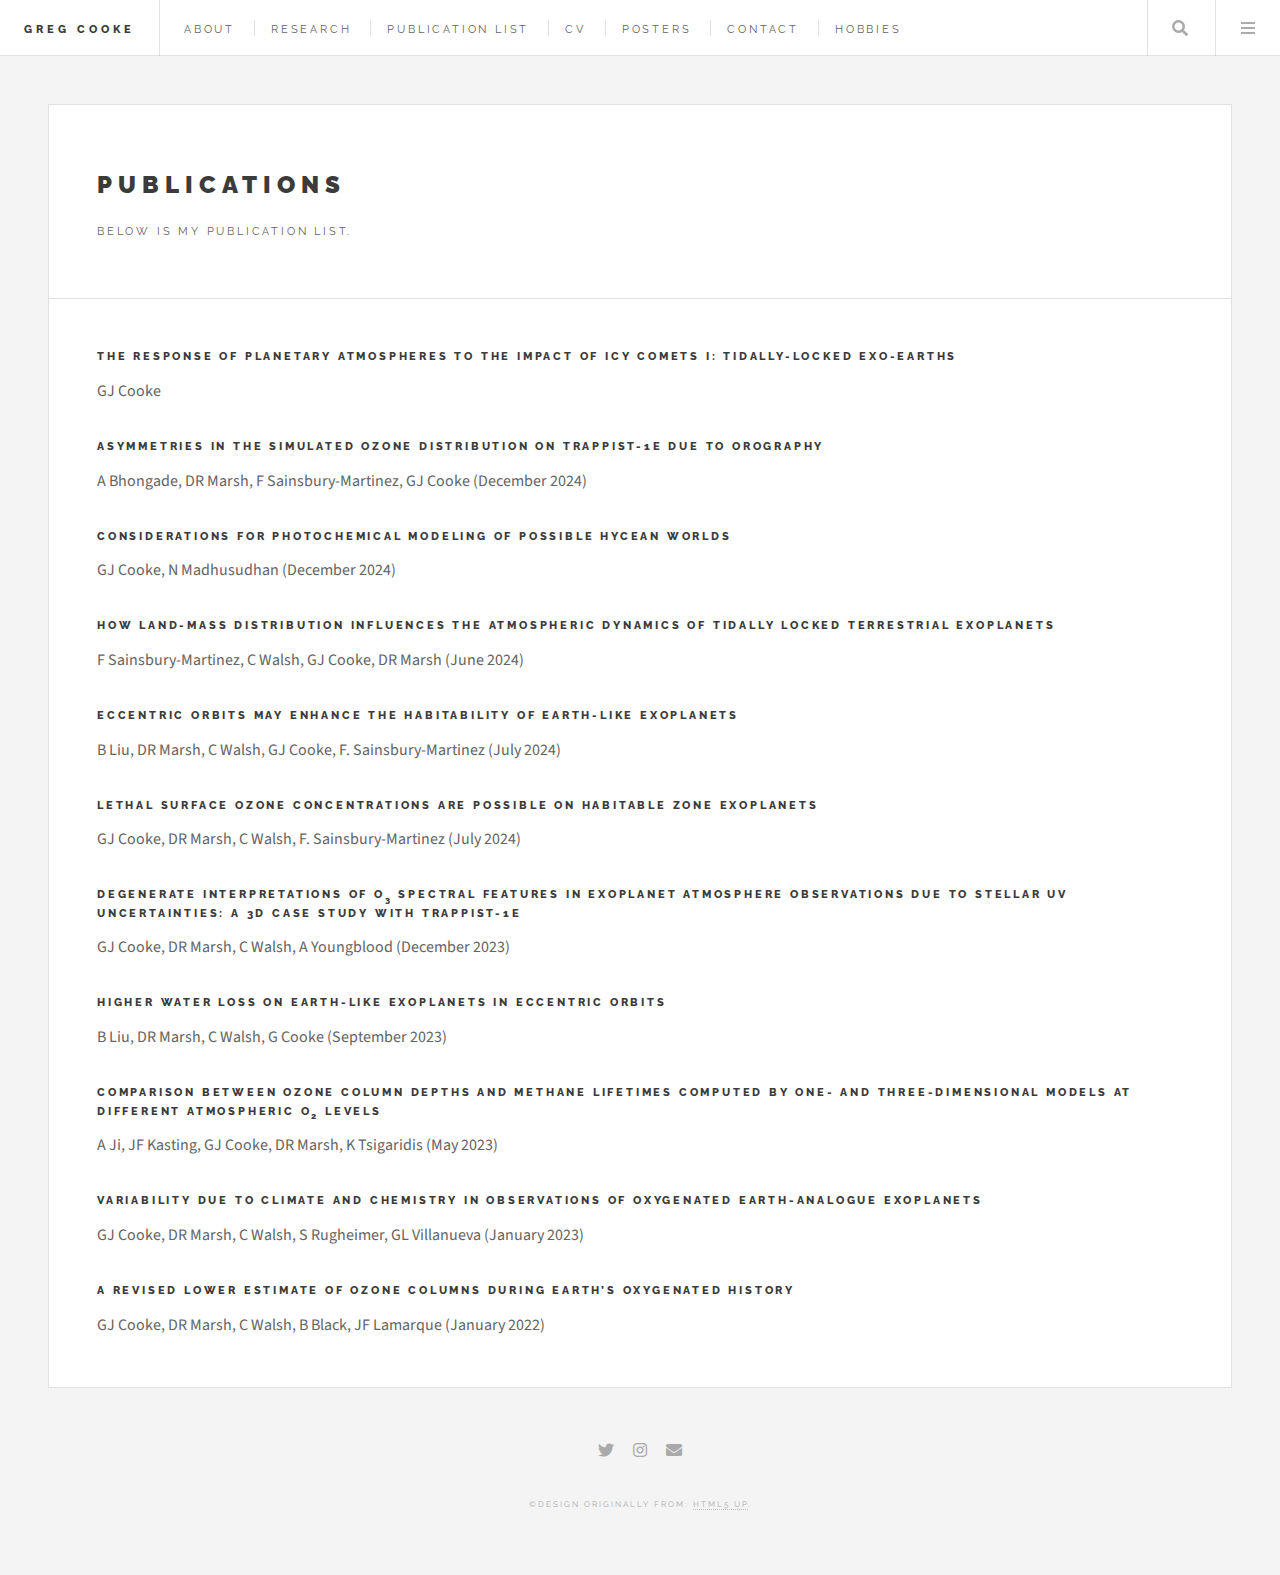
<file: Publications.html>
<!DOCTYPE HTML>
<!--
	Future Imperfect by HTML5 UP
	html5up.net | @ajlkn
	Free for personal and commercial use under the CCA 3.0 license (html5up.net/license)
-->
<html>
<head>
	<title>Greg Cooke</title>
	<meta charset="utf-8" />
	<meta name="viewport" content="width=device-width, initial-scale=1, user-scalable=no" />
	<link rel="stylesheet" href="assets/css/main.css" />
</head>
<body class="single is-preload">

<!-- Wrapper -->
			<div id="wrapper">

				<!-- Header -->
					<header id="header">
						<h1><a href="index.html">Greg Cooke</a></h1>
						<nav class="links">
							<ul>
								<li><a href="about_me.html">About</a></li>
								<li><a href="Work.html">Research</a></li>
								<li><a href="Publications.html">Publication list</a></li>
								<li><a href="CV.html">CV</a></li>
								<li><a href="Posters.html">Posters</a></li>
								<li><a href="Contact.html">Contact</a></li>
								<li><a href="Hobbies.html">Hobbies</a></li>
							</ul>
						</nav>
						<nav class="main">
							<ul>
								<li class="search">
									<a class="fa-search" href="#search">Search</a>
									<form id="search" method="get" action="#">
										<input type="text" name="query" placeholder="Search" />
									</form>
								</li>
								<li class="menu">
									<a class="fa-bars" href="#menu">Menu</a>
								</li>
							</ul>
						</nav>
					</header>

				<!-- Menu -->
					<section id="menu">

						<!-- Search -->
							<section>
								<form class="search" method="get" action="#">
									<input type="text" name="query" placeholder="Search" />
								</form>
							</section>

						<!-- Links -->
							<section>
								<ul class="links">
								<li>
                                                                                <a href="https://cookehmh.github.io">
                                                                                        <h3>Home</h3>
                                                                                        <p>Greg Cooke homepage</p>
                                                                                </a>
                                                                        </li>
                                                                        <li>
                                                                                <a href="about_me.html">
                                                                                        <h3>About me</h3>
                                                                                        <p>Learn more about who I am!</p>
                                                                                </a>
                                                                        </li>
                                                                        <li>
                                                                                <a href="Work.html">
                                                                                        <h3>Research</h3>
                                                                                        <p>Discover what I work on</p>
                                                                                </a>
                                                                        </li>
                                                                        <li>
                                                                                <a href="CV.html">
                                                                                        <h3>CV</h3>
                                                                                        <p>Read my CV</p>
                                                                                </a>
                                                                        </li>
                                                                        <li>
                                                                                <a href="Contact.html">
                                                                                        <h3>Contact</h3>
                                                                                        <p>Get in touch</p>
                                                                                </a>
                                                                        </li>
                                                                        <li>
                                                                                <a href="Hobbies.html">
                                                                                        <h3>Hobbies</h3>
                                                                                        <p>Read about what I get up to in my spare time</p>
                                                                                </a>
                                                                        </li>

								</ul>
							</section>
					</section>

				<!-- Main -->
					<div id="main">
		<!-- Post -->
		<article class="post">
			<header>
				<div class="title">
					<h2><a href="#">Publications</a></h2>
					<p>Below is my publication list.</p>
				</div>
			</header>

<h4><a href="https://arxiv.org/abs/2409.11151">The Response of Planetary Atmospheres to the Impact of Icy Comets I: Tidally-Locked exo-Earths</a></h4>
<p>GJ Cooke</p>

<h4><a href="https://iopscience.iop.org/article/10.3847/1538-4357/ad8f2f/meta">Asymmetries in the simulated ozone distribution on TRAPPIST-1e due to orography</a></h4>
<p>A Bhongade, DR Marsh, F Sainsbury-Martinez, GJ Cooke (December 2024)</p>

<h4><a href="https://iopscience.iop.org/article/10.3847/1538-4357/ad8cda/meta">Considerations for Photochemical Modeling of Possible Hycean Worlds</a></h4>
<p>GJ Cooke, N Madhusudhan (December 2024)</p>

<h4><a href="https://iopscience.iop.org/article/10.3847/1538-4357/ad6d5b/meta">How Land-Mass Distribution Influences The Atmospheric Dynamics of Tidally Locked Terrestrial Exoplanets</a></h4>
<p>F Sainsbury-Martinez, C Walsh, GJ Cooke, DR Marsh (June 2024)</p>

<h4><a href="https://academic.oup.com/mnras/article/532/4/4511/7717378">Eccentric orbits may enhance the habitability of Earth-like exoplanets</a></h4>
<p> B Liu, DR Marsh, C Walsh, GJ Cooke, F. Sainsbury-Martinez (July 2024)</p>

<h4><a href="https://iopscience.iop.org/article/10.3847/PSJ/ad53c3">Lethal Surface Ozone Concentrations Are Possible on Habitable Zone Exoplanets</a></h4>
<p>GJ Cooke, DR Marsh, C Walsh, F. Sainsbury-Martinez (July 2024)</p>

<h4><a href="https://iopscience.iop.org/article/10.3847/1538-4357/ad0381/meta">Degenerate interpretations of O<sub>3</sub> spectral features in exoplanet atmosphere observations due to stellar UV uncertainties: a 3D case study with TRAPPIST-1e</a></h4>
<p>GJ Cooke, DR Marsh, C Walsh, A Youngblood (December 2023)</p>

<h4><a href="https://academic.oup.com/mnras/article-abstract/524/1/1491/7199796?redirectedFrom=fulltext">Higher Water Loss on Earth-like Exoplanets in Eccentric Orbits</a></h4>
<p>B Liu, DR Marsh, C Walsh, G Cooke (September 2023)</p>

<h4><a href="https://royalsocietypublishing.org/doi/10.1098/rsos.230056">Comparison between ozone column depths and methane lifetimes computed by one- and three-dimensional models at different atmospheric O<sub>2</sub> levels</a></h4>
<p>A Ji, JF Kasting, GJ Cooke, DR Marsh, K Tsigaridis (May 2023)</p>

<h4><a href="https://academic.oup.com/mnras/article/518/1/206/6702740">Variability due to climate and chemistry in observations of oxygenated Earth-analogue exoplanets</a></h4>			
<p>GJ Cooke, DR Marsh, C Walsh, S Rugheimer, GL Villanueva (January 2023)</p>

<h4><a href="https://royalsocietypublishing.org/doi/10.1098/rsos.211165">A revised lower estimate of ozone columns during Earth’s oxygenated history</a></h4>
<p>GJ Cooke, DR Marsh, C Walsh, B Black, JF Lamarque (January 2022)</p>
							</article>

					</div>

				<!-- Footer -->
					<section id="footer">
							<ul class="icons">
                                                                        <li><a href="https://twitter.com/g_j_cooke?lang=en-GB" class="icon brands fa-twitter"><span class="label">Twitter</span></a></li>
                                                                        <li><a href="https://www.instagram.com/gjcph/" class="icon brands fa-instagram"><span class="label">Instagram</span></a></li>
                                                                        <li><a href="#" class="icon solid fa-envelope"><span class="label">Email</span></a></li>
                                                                </ul>

							<p class="copyright">&copy;Design originally from: <a href="http://html5up.net">HTML5 UP</a>.</p>
					</section>

			</div>

		<!-- Scripts -->
			<script src="assets/js/jquery.min.js"></script>
			<script src="assets/js/browser.min.js"></script>
			<script src="assets/js/breakpoints.min.js"></script>
			<script src="assets/js/util.js"></script>
			<script src="assets/js/main.js"></script>

	</body>
</html>
</file>
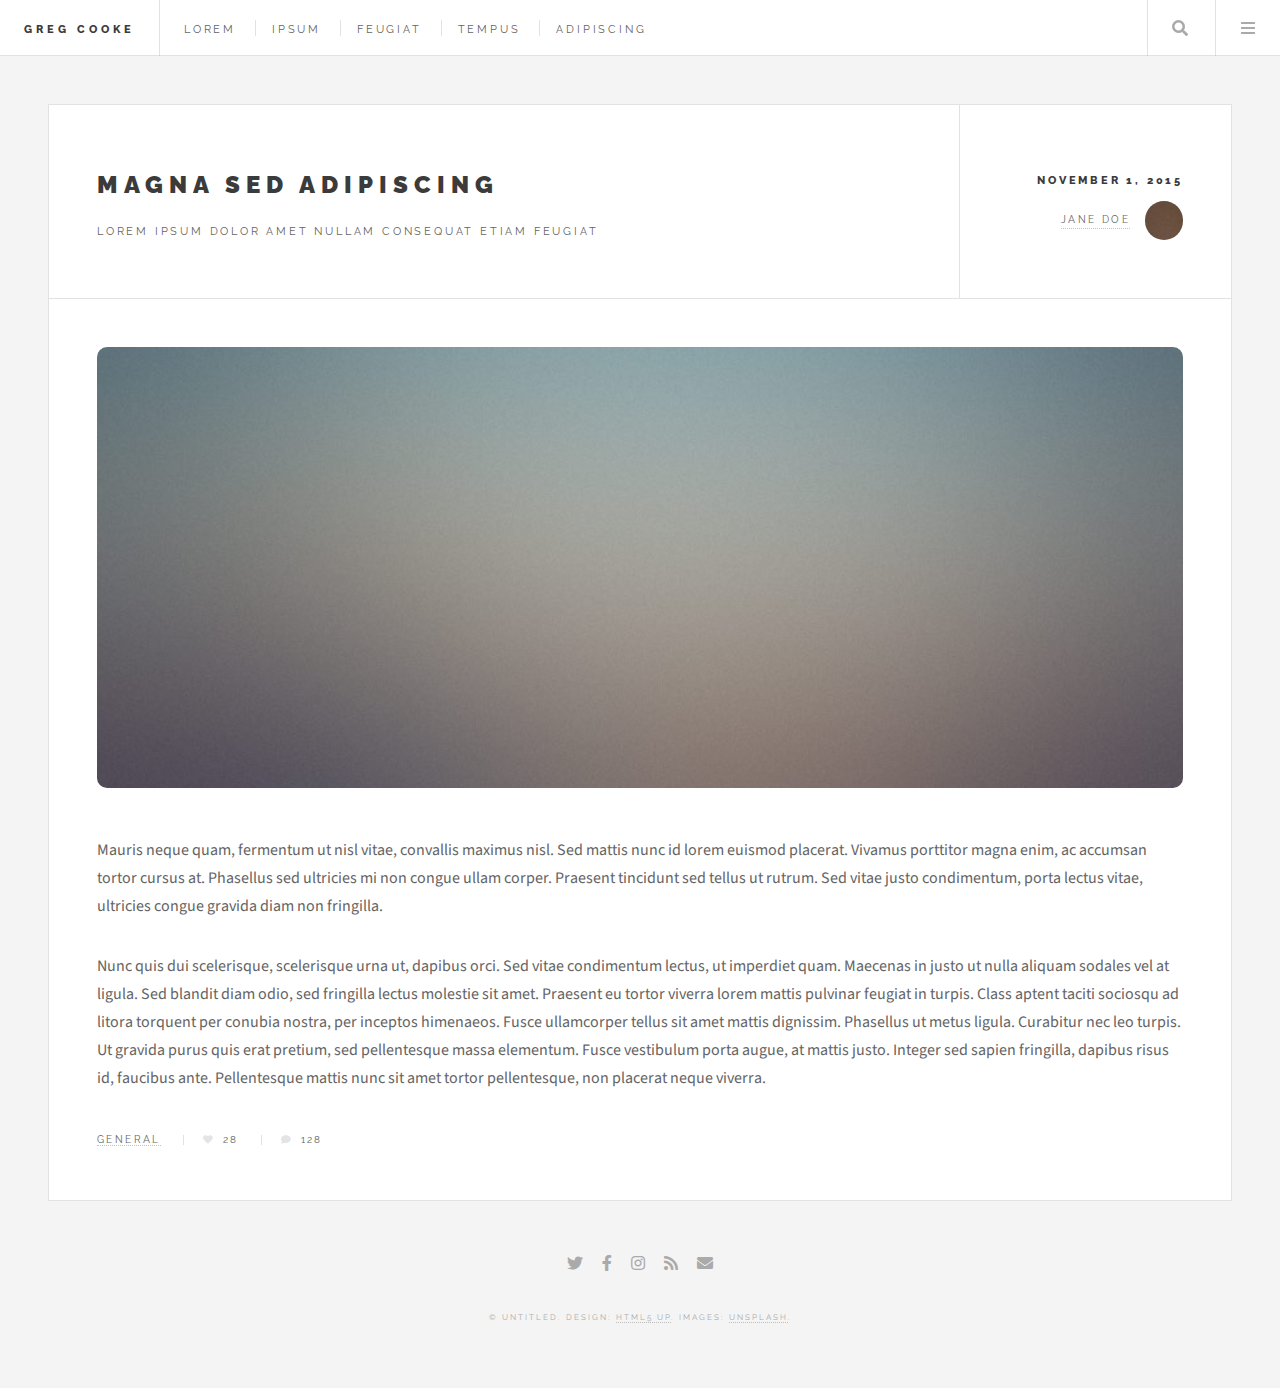
<file: single.html>
<!DOCTYPE HTML>
<!--
	Future Imperfect by HTML5 UP
	html5up.net | @ajlkn
	Free for personal and commercial use under the CCA 3.0 license (html5up.net/license)
-->
<html>
	<head>
		<title>Greg Cooke</title>
		<meta charset="utf-8" />
		<meta name="viewport" content="width=device-width, initial-scale=1, user-scalable=no" />
		<link rel="stylesheet" href="assets/css/main.css" />
	</head>
	<body class="single is-preload">

		<!-- Wrapper -->
			<div id="wrapper">

				<!-- Header -->
					<header id="header">
						<h1><a href="index.html">Greg Cooke</a></h1>
						<nav class="links">
							<ul>
								<li><a href="#">Lorem</a></li>
								<li><a href="#">Ipsum</a></li>
								<li><a href="#">Feugiat</a></li>
								<li><a href="#">Tempus</a></li>
								<li><a href="#">Adipiscing</a></li>
							</ul>
						</nav>
						<nav class="main">
							<ul>
								<li class="search">
									<a class="fa-search" href="#search">Search</a>
									<form id="search" method="get" action="#">
										<input type="text" name="query" placeholder="Search" />
									</form>
								</li>
								<li class="menu">
									<a class="fa-bars" href="#menu">Menu</a>
								</li>
							</ul>
						</nav>
					</header>

				<!-- Menu -->
					<section id="menu">

						<!-- Search -->
							<section>
								<form class="search" method="get" action="#">
									<input type="text" name="query" placeholder="Search" />
								</form>
							</section>

						<!-- Links -->
							<section>
								<ul class="links">
									<li>
										<a href="#">
											<h3>Lorem ipsum</h3>
											<p>Feugiat tempus veroeros dolor</p>
										</a>
									</li>
									<li>
										<a href="#">
											<h3>Dolor sit amet</h3>
											<p>Sed vitae justo condimentum</p>
										</a>
									</li>
									<li>
										<a href="#">
											<h3>Feugiat veroeros</h3>
											<p>Phasellus sed ultricies mi congue</p>
										</a>
									</li>
									<li>
										<a href="#">
											<h3>Etiam sed consequat</h3>
											<p>Porta lectus amet ultricies</p>
										</a>
									</li>
								</ul>
							</section>

						<!-- Actions -->
							<section>
								<ul class="actions stacked">
									<li><a href="#" class="button large fit">Log In</a></li>
								</ul>
							</section>

					</section>

				<!-- Main -->
					<div id="main">

						<!-- Post -->
							<article class="post">
								<header>
									<div class="title">
										<h2><a href="#">Magna sed adipiscing</a></h2>
										<p>Lorem ipsum dolor amet nullam consequat etiam feugiat</p>
									</div>
									<div class="meta">
										<time class="published" datetime="2015-11-01">November 1, 2015</time>
										<a href="#" class="author"><span class="name">Jane Doe</span><img src="images/avatar.jpg" alt="" /></a>
									</div>
								</header>
								<span class="image featured"><img src="images/pic01.jpg" alt="" /></span>
								<p>Mauris neque quam, fermentum ut nisl vitae, convallis maximus nisl. Sed mattis nunc id lorem euismod placerat. Vivamus porttitor magna enim, ac accumsan tortor cursus at. Phasellus sed ultricies mi non congue ullam corper. Praesent tincidunt sed tellus ut rutrum. Sed vitae justo condimentum, porta lectus vitae, ultricies congue gravida diam non fringilla.</p>
								<p>Nunc quis dui scelerisque, scelerisque urna ut, dapibus orci. Sed vitae condimentum lectus, ut imperdiet quam. Maecenas in justo ut nulla aliquam sodales vel at ligula. Sed blandit diam odio, sed fringilla lectus molestie sit amet. Praesent eu tortor viverra lorem mattis pulvinar feugiat in turpis. Class aptent taciti sociosqu ad litora torquent per conubia nostra, per inceptos himenaeos. Fusce ullamcorper tellus sit amet mattis dignissim. Phasellus ut metus ligula. Curabitur nec leo turpis. Ut gravida purus quis erat pretium, sed pellentesque massa elementum. Fusce vestibulum porta augue, at mattis justo. Integer sed sapien fringilla, dapibus risus id, faucibus ante. Pellentesque mattis nunc sit amet tortor pellentesque, non placerat neque viverra. </p>
								<footer>
									<ul class="stats">
										<li><a href="#">General</a></li>
										<li><a href="#" class="icon solid fa-heart">28</a></li>
										<li><a href="#" class="icon solid fa-comment">128</a></li>
									</ul>
								</footer>
							</article>

					</div>

				<!-- Footer -->
					<section id="footer">
						<ul class="icons">
							<li><a href="#" class="icon brands fa-twitter"><span class="label">Twitter</span></a></li>
							<li><a href="#" class="icon brands fa-facebook-f"><span class="label">Facebook</span></a></li>
							<li><a href="#" class="icon brands fa-instagram"><span class="label">Instagram</span></a></li>
							<li><a href="#" class="icon solid fa-rss"><span class="label">RSS</span></a></li>
							<li><a href="#" class="icon solid fa-envelope"><span class="label">Email</span></a></li>
						</ul>
						<p class="copyright">&copy; Untitled. Design: <a href="http://html5up.net">HTML5 UP</a>. Images: <a href="http://unsplash.com">Unsplash</a>.</p>
					</section>

			</div>

		<!-- Scripts -->
			<script src="assets/js/jquery.min.js"></script>
			<script src="assets/js/browser.min.js"></script>
			<script src="assets/js/breakpoints.min.js"></script>
			<script src="assets/js/util.js"></script>
			<script src="assets/js/main.js"></script>

	</body>
</html>
</file>
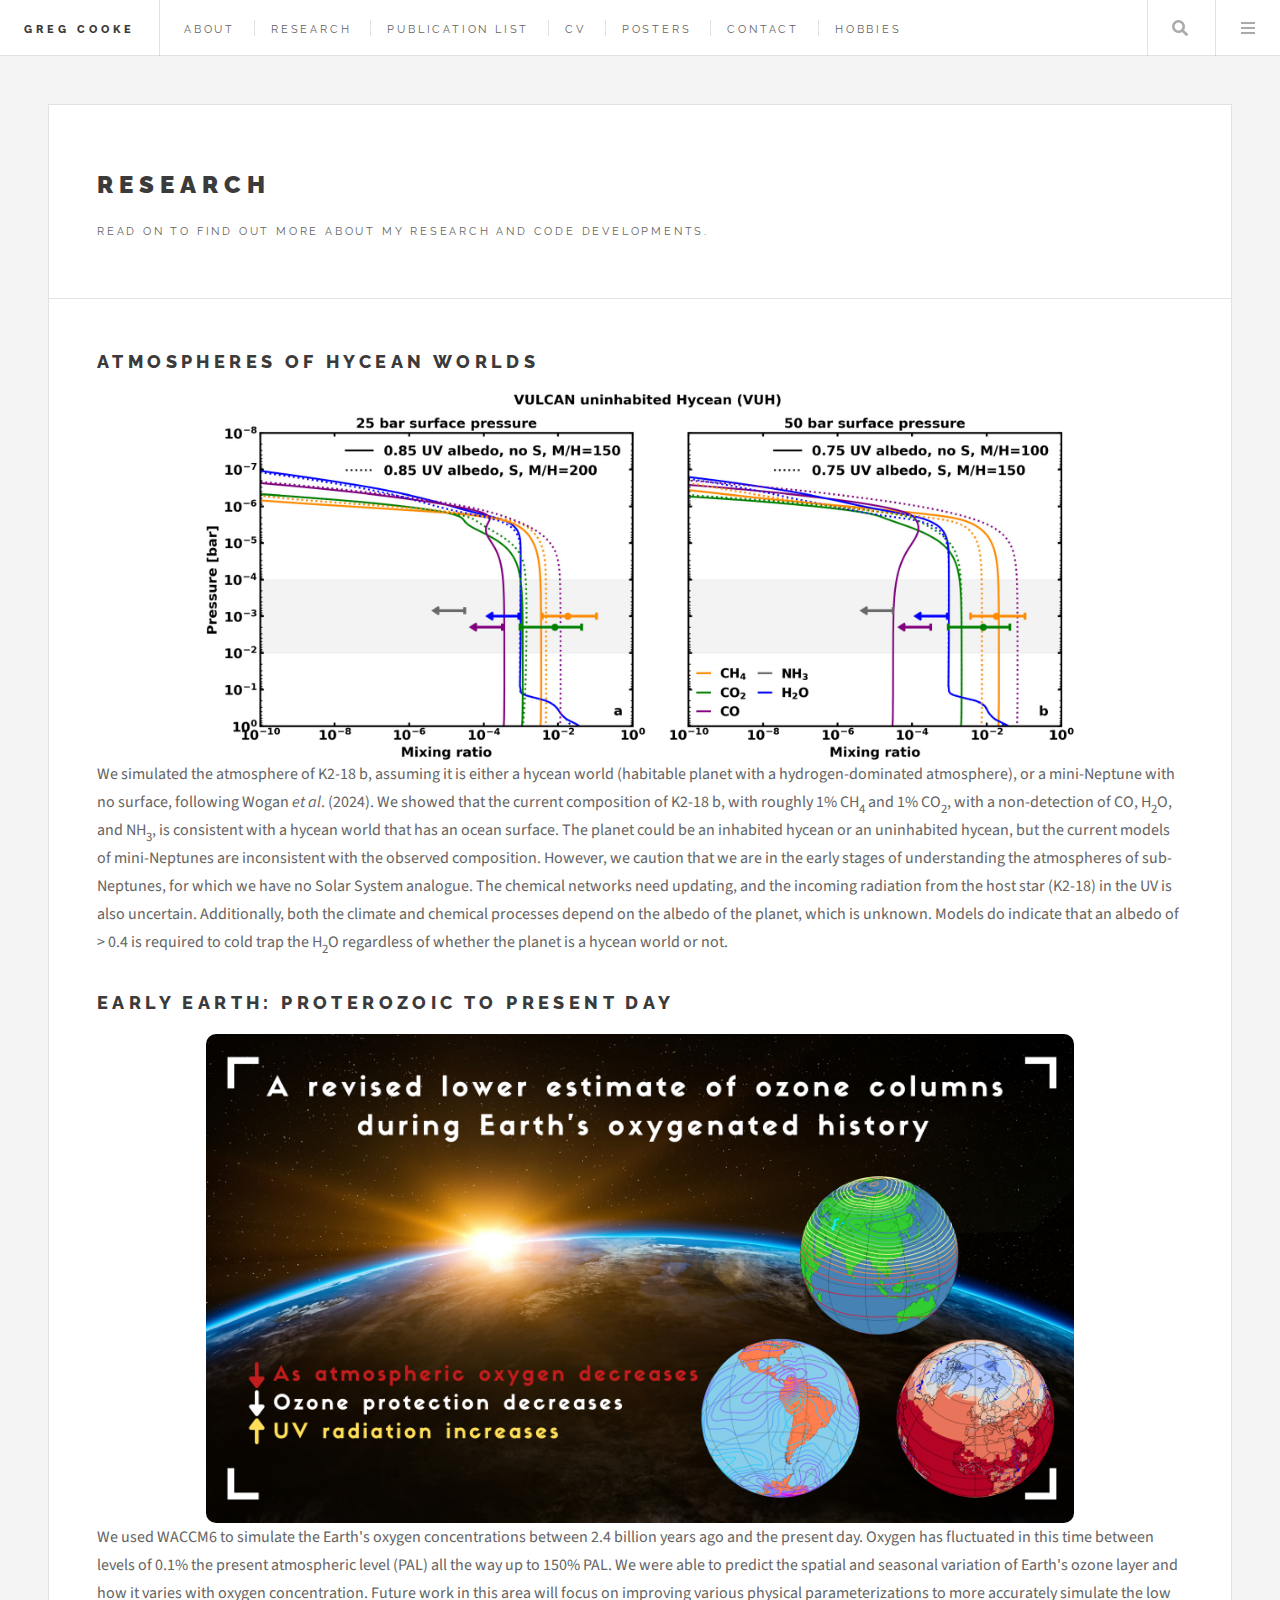
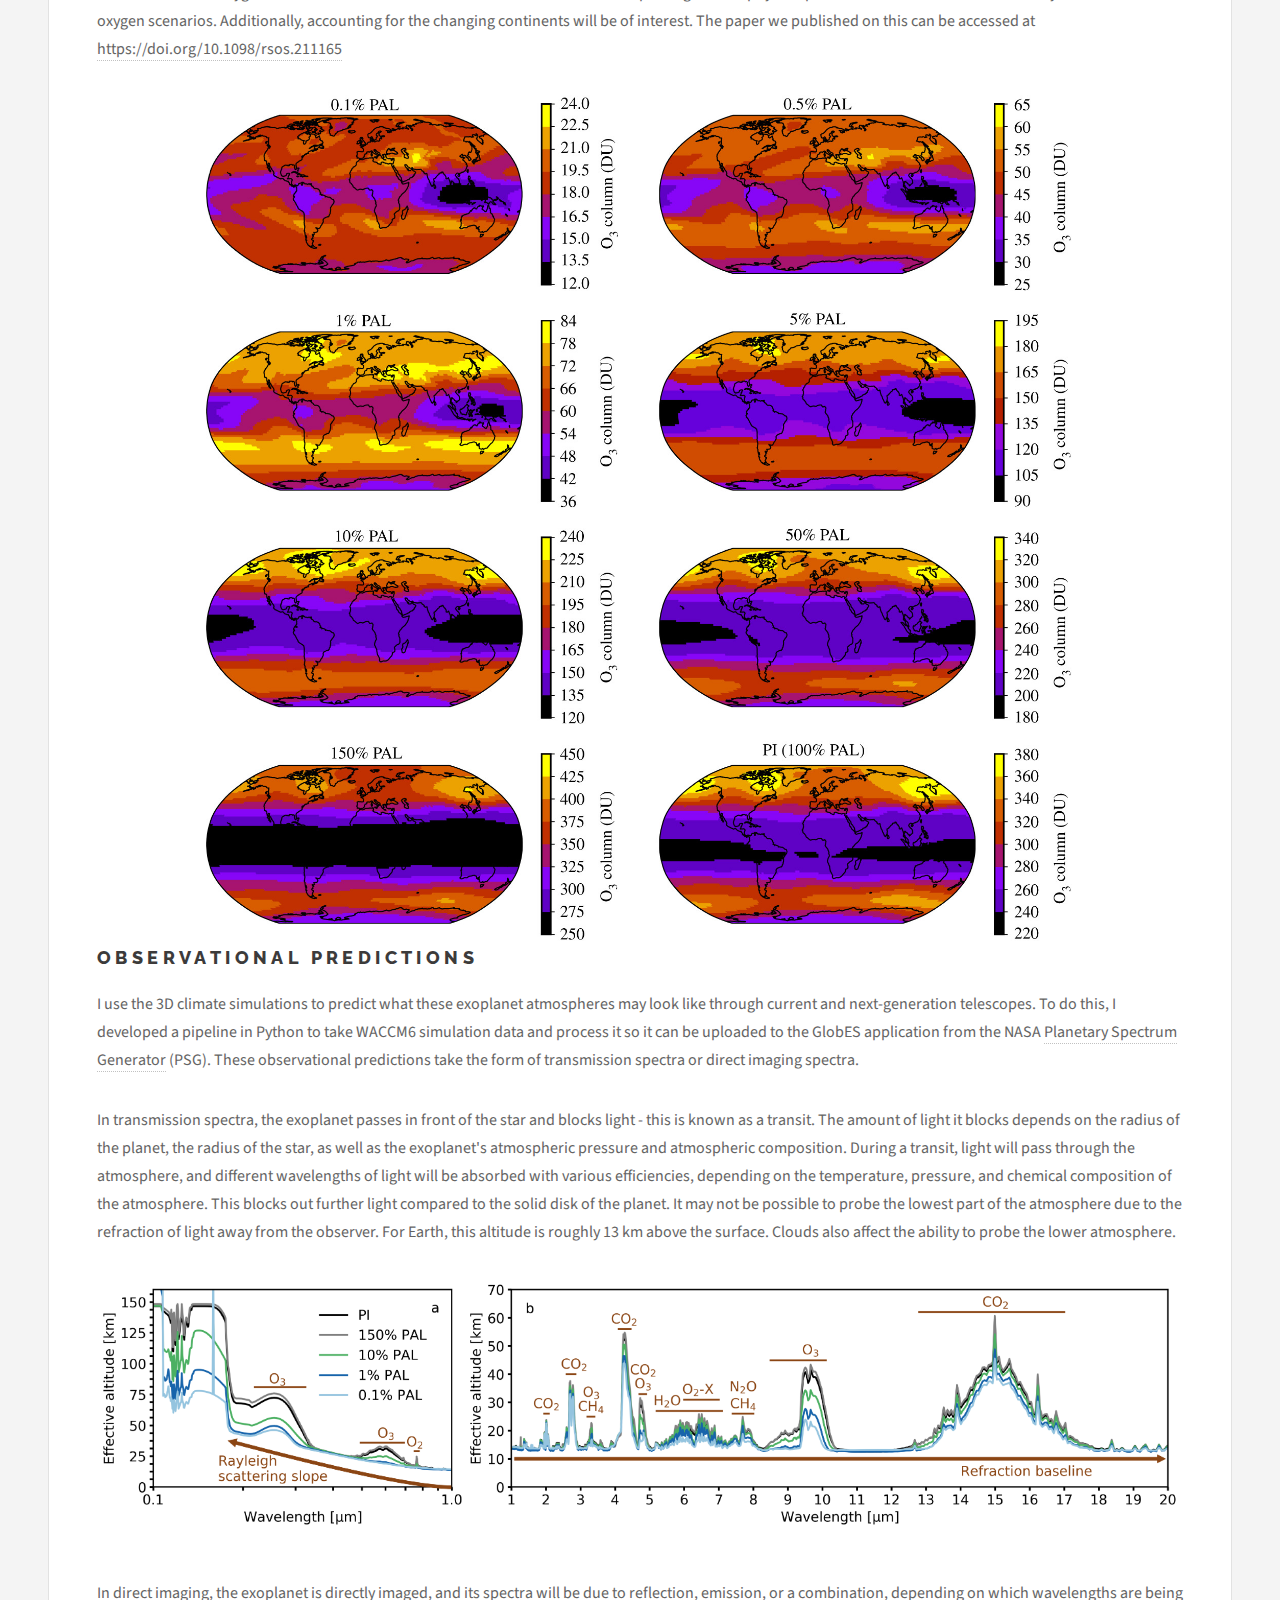
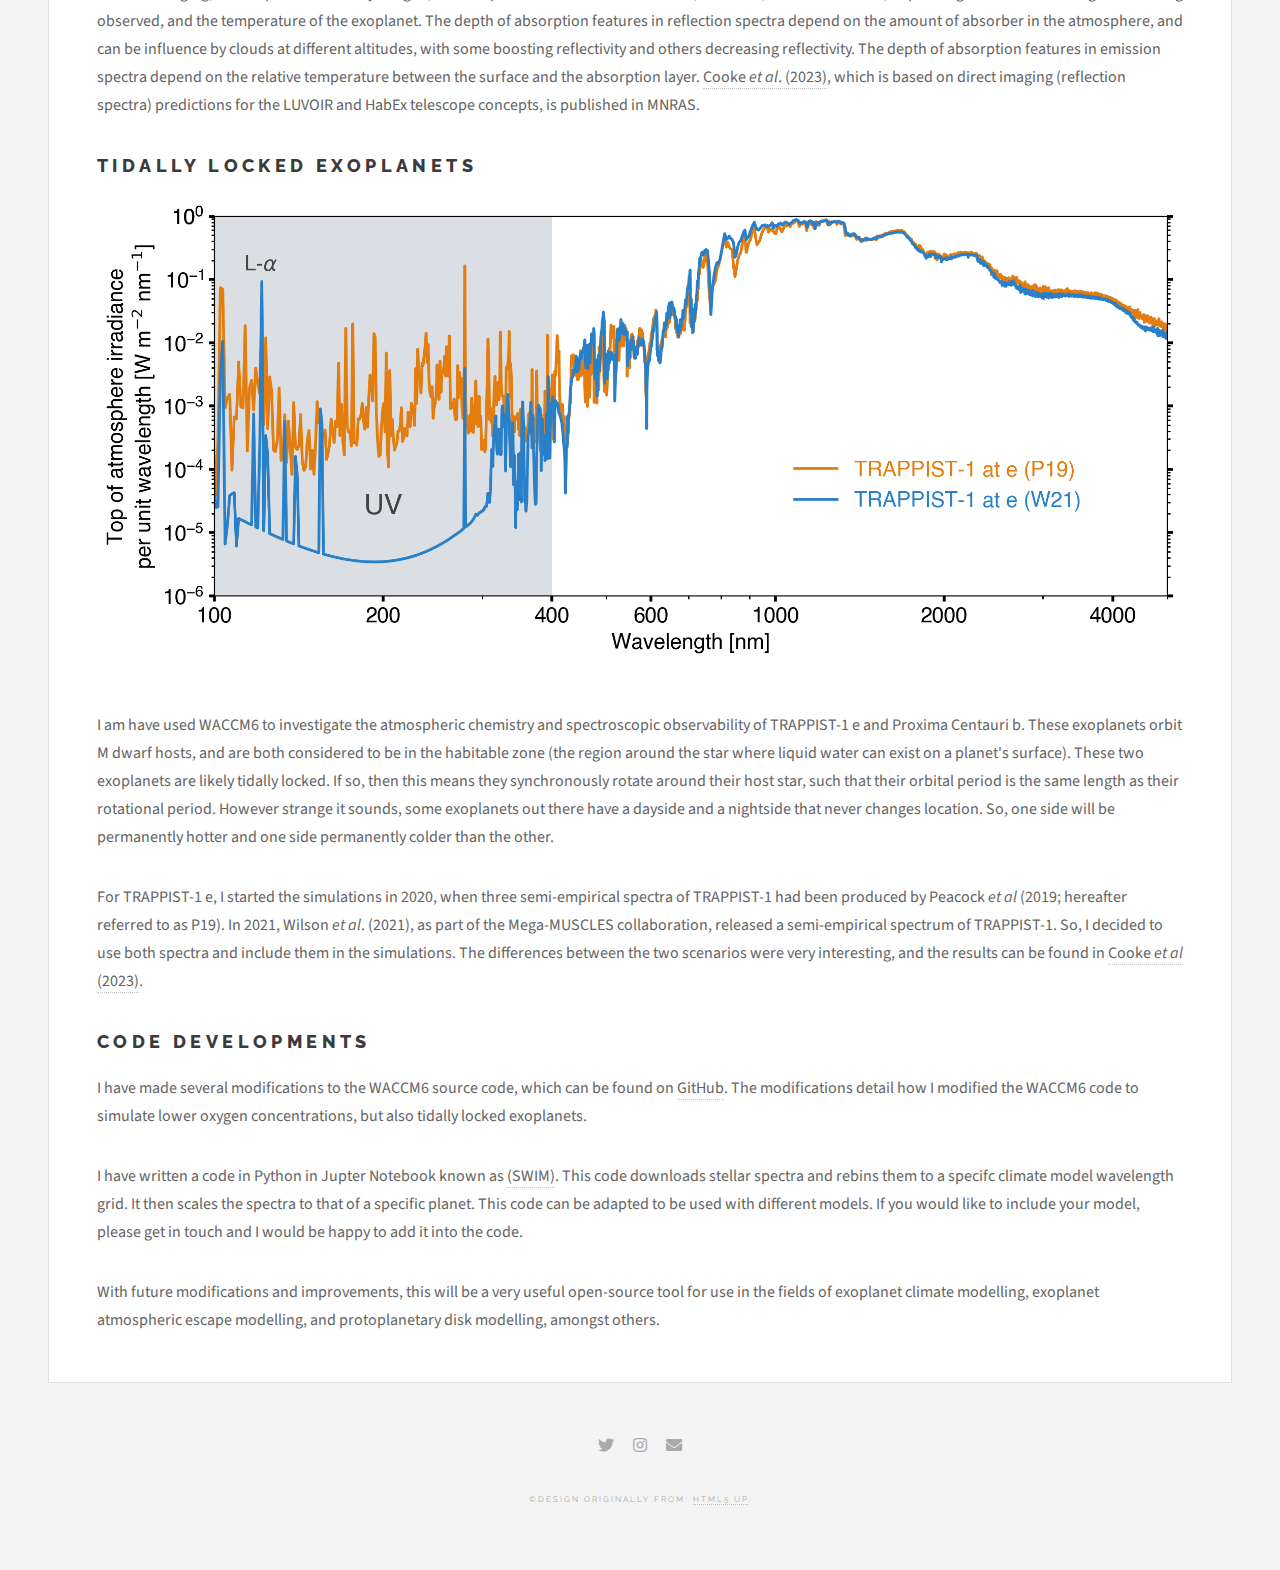
<file: Work.html>
<!DOCTYPE HTML>
<!--
	Future Imperfect by HTML5 UP
	html5up.net | @ajlkn
	Free for personal and commercial use under the CCA 3.0 license (html5up.net/license)
-->
<html>
<head>
	<title>Greg Cooke</title>
	<meta charset="utf-8" />
	<meta name="viewport" content="width=device-width, initial-scale=1, user-scalable=no" />
	<link rel="stylesheet" href="assets/css/main.css" />
	<style>
		.image-featured-1 {
			width: 50%; /* Make the image take up 50% of the page width */
			display: block; /* Ensure the image is a block-level element */
			margin: 0 auto; /* Center the image horizontally */
			margin-top: 50px;
		}		
		.image-featured-2 img {
			width: 50%; /* Make the image take up 50% of the page width */
			height: auto; /* Maintain the aspect ratio of the image */
			display: block; /* Ensure the image is a block-level element */
			margin: 0 auto; /* Center the image horizontally */
			margin-top: 50px;
		}		
		.image-featured-3 img {
			width: 600px; /* Change this value to adjust the width */
			height: 300px; /* Change this value to adjust the height */
			margin: 0 auto;
			margin-top: 50px;
			display: block; /* Ensure the image is a block-level element */
		}
	</style>
</head>
<body class="single is-preload">

<!-- Wrapper -->
			<div id="wrapper">

				<!-- Header -->
					<header id="header">
						<h1><a href="index.html">Greg Cooke</a></h1>
						<nav class="links">
							<ul>
								<li><a href="about_me.html">About</a></li>
								<li><a href="Work.html">Research</a></li>
								<li><a href="Publications.html">Publication list</a></li>
								<li><a href="CV.html">CV</a></li>
								<li><a href="Posters.html">Posters</a></li>
								<li><a href="Contact.html">Contact</a></li>
								<li><a href="Hobbies.html">Hobbies</a></li>
							</ul>
						</nav>
						<nav class="main">
							<ul>
								<li class="search">
									<a class="fa-search" href="#search">Search</a>
									<form id="search" method="get" action="#">
										<input type="text" name="query" placeholder="Search" />
									</form>
								</li>
								<li class="menu">
									<a class="fa-bars" href="#menu">Menu</a>
								</li>
							</ul>
						</nav>
					</header>

				<!-- Menu -->
					<section id="menu">

						<!-- Search -->
							<section>
								<form class="search" method="get" action="#">
									<input type="text" name="query" placeholder="Search" />
								</form>
							</section>

						<!-- Links -->
							<section>
								<ul class="links">
								<li>
                                                                                <a href="https://cookehmh.github.io">
                                                                                        <h3>Home</h3>
                                                                                        <p>Greg Cooke homepage</p>
                                                                                </a>
                                                                        </li>
                                                                        <li>
                                                                                <a href="about_me.html">
                                                                                        <h3>About me</h3>
                                                                                        <p>Learn more about who I am!</p>
                                                                                </a>
                                                                        </li>
                                                                        <li>
                                                                                <a href="Work.html">
                                                                                        <h3>Research</h3>
                                                                                        <p>Discover what I work on</p>
                                                                                </a>
                                                                        </li>
									<li>
                                                                                <a href="Publications.html">
                                                                                        <h3>Publication list</h3>
                                                                                        <p>See my list of publications</p>
                                                                                </a>
                                                                        </li>
                                                                        <li>
                                                                                <a href="CV.html">
                                                                                        <h3>CV</h3>
                                                                                        <p>Read my CV</p>
                                                                                </a>
                                                                        </li>
                                                                        <li>
                                                                                <a href="Contact.html">
                                                                                        <h3>Contact</h3>
                                                                                        <p>Get in touch</p>
                                                                                </a>
                                                                        </li>
                                                                        <li>
                                                                                <a href="Hobbies.html">
                                                                                        <h3>Hobbies</h3>
                                                                                        <p>Read about what I get up to in my spare time</p>
                                                                                </a>
                                                                        </li>

								</ul>
							</section>
					</section>

				<!-- Main -->
					<div id="main">
		<!-- Post -->
		<article class="post">
			<header>
				<div class="title">
					<h2><a href="#">Research</a></h2>
					<p>Read on to find out more about my research and code developments.</p>
				</div>
			</header>
                        <h2>Atmospheres of Hycean worlds</h2>
                        <span class="image centred">
                                <img class="image centred" src="images/Uninhabited_hycean.jpg" alt="" />
                        </span>
                        <p>We simulated the atmosphere of K2-18 b, assuming it is either a hycean world (habitable planet with a hydrogen-dominated atmosphere), or a mini-Neptune with no surface, following Wogan <i>et al</i>. (2024). We showed that the current composition of K2-18 b, with roughly 1% CH<sub>4</sub> and 1% CO<sub>2</sub>, with a non-detection of CO, H<sub>2</sub>O, and NH<sub>3</sub>, is consistent with a hycean world that has an ocean surface. The planet could be an inhabited hycean or an uninhabited hycean, but the current models of mini-Neptunes are inconsistent with the observed composition. However, we caution that we are in the early stages of understanding the atmospheres of sub-Neptunes, for which we have no Solar System analogue. The chemical networks need updating, and the incoming radiation from the host star (K2-18) in the UV is also uncertain. Additionally, both the climate and chemical processes depend on the albedo of the planet, which is unknown. Models do indicate that an albedo of > 0.4 is required to cold trap the H<sub>2</sub>O regardless of whether the planet is a hycean world or not.</p>
			<h2>Early Earth: Proterozoic to present day</h2>
			<span class="image centred">
				<img class="image centred" src="images/Revised_ozone_columns_graphic.png" alt="" />
			</span>
			<p>We used WACCM6 to simulate the Earth's oxygen concentrations between 2.4 billion years ago and the present day. Oxygen has fluctuated in this time between levels of 0.1% the present atmospheric level (PAL) all the way up to 150% PAL. We were able to predict the spatial and seasonal variation of Earth's ozone layer and how it varies with oxygen concentration. Future work in this area will focus on improving various physical parameterizations to more accurately simulate the low oxygen scenarios. Additionally, accounting for the changing continents will be of interest. The paper we published on this can be accessed at <a href ="https://doi.org/10.1098/rsos.211165">https://doi.org/10.1098/rsos.211165</a></p>

			<span class="image centred">
				<img class="image centred" src="images/rsos211165f04.jpg" alt="" />
			</span>

			<h2>Observational predictions</h2>
			<p>I use the 3D climate simulations to predict what these exoplanet atmospheres may look like through current and next-generation telescopes. To do this, I developed a pipeline in Python to take WACCM6 simulation data and process it so it can be uploaded to the GlobES application from the NASA <a href="https://psg.gsfc.nasa.gov/">Planetary Spectrum Generator</a> (PSG). These observational predictions take the form of transmission spectra or direct imaging spectra.</p>
			<p>In transmission spectra, the exoplanet passes in front of the star and blocks light - this is known as a transit. The amount of light it blocks depends on the radius of the planet, the radius of the star, as well as the exoplanet's atmospheric pressure and atmospheric composition. During a transit, light will pass through the atmosphere, and different wavelengths of light will be absorbed with various efficiencies, depending on the temperature, pressure, and chemical composition of the atmosphere. This blocks out further light compared to the solid disk of the planet. It may not be possible to probe the lowest part of the atmosphere due to the refraction of light away from the observer. For Earth, this altitude is roughly 13 km above the surface. Clouds also affect the ability to probe the lower atmosphere.</p>

			<span class="image featured">
				<img class="image-featured-3" src="images/Transmission_Spectra_01_to_20.png" alt="" />
			</span>

			
								<p>In direct imaging, the exoplanet is directly imaged, and its spectra will be due to reflection, emission, or a combination, depending on which wavelengths are being observed, and the temperature of the exoplanet. The depth of absorption features in reflection spectra depend on the amount of absorber in the atmosphere, and can be influence by clouds at different altitudes, with some boosting reflectivity and others decreasing reflectivity. The depth of absorption features in emission spectra depend on the relative temperature between the surface and the absorption layer. <a href="https://academic.oup.com/mnras/article/518/1/206/6702740">Cooke <i>et al</i>. (2023)</a>, which is based on direct imaging (reflection spectra) predictions for the LUVOIR and HabEx telescope concepts, is published in MNRAS.</p>
								
								<h2>Tidally locked exoplanets</h2>
								
<span class="image featured">
                                <img class="image-featured-3" src="images/TP_1_spectra.png" alt="" />
                        </span>
<p>I am have used WACCM6 to investigate the atmospheric chemistry and spectroscopic observability of TRAPPIST-1 e and Proxima Centauri b. These exoplanets orbit M dwarf hosts, and are both considered to be in the habitable zone (the region around the star where liquid water can exist on a planet's surface). These two exoplanets are likely tidally locked. If so, then this means they synchronously rotate around their host star, such that their orbital period is the same length as their rotational period. However strange it sounds, some exoplanets out there have a dayside and a nightside that never changes location. So, one side will be permanently hotter and one side permanently colder than the other.</sub>
<p>For TRAPPIST-1 e, I started the simulations in 2020, when three semi-empirical spectra of TRAPPIST-1 had been produced by Peacock <i>et al</i> (2019; hereafter referred to as P19). In 2021, Wilson <i>et al</i>. (2021), as part of the Mega-MUSCLES collaboration, released a semi-empirical spectrum of TRAPPIST-1. So, I decided to use both spectra and include them in the simulations. The differences between the two scenarios were very interesting, and the results can be found in <a href="https://arxiv.org/abs/2309.15239">Cooke <i>et al</i> (2023)</a>.</p>

								<h2>Code developments</h2>
<p>I have made several modifications to the WACCM6 source code, which can be found on <a href="https://github.com/exo-cesm/CESM2.1.3">GitHub</a>. The modifications detail how I modified the WACCM6 code to simulate lower oxygen concentrations, but also tidally locked exoplanets.</p>								
<p>I have written a code in Python in Jupter Notebook known as <a href="https://github.com/jack-eddy-symposium/exoplanetary-impact">(SWIM)</a>. This code downloads stellar spectra and rebins them to a specifc climate model wavelength grid. It then scales the spectra to that of a specific planet. This code can be adapted to be used with different models. If you would like to include your model, please get in touch and I would be happy to add it into the code.
								<p>With future modifications and improvements, this will be a very useful open-source tool for use in the fields of exoplanet climate modelling, exoplanet atmospheric escape modelling, and protoplanetary disk modelling, amongst others.<p>
							</article>

					</div>

				<!-- Footer -->
					<section id="footer">
							<ul class="icons">
                                                                        <li><a href="https://twitter.com/g_j_cooke?lang=en-GB" class="icon brands fa-twitter"><span class="label">Twitter</span></a></li>
                                                                        <li><a href="https://www.instagram.com/gjcph/" class="icon brands fa-instagram"><span class="label">Instagram</span></a></li>
                                                                        <li><a href="#" class="icon solid fa-envelope"><span class="label">Email</span></a></li>
                                                                </ul>

							<p class="copyright">&copy;Design originally from: <a href="http://html5up.net">HTML5 UP</a>.</p>
					</section>

			</div>

		<!-- Scripts -->
			<script src="assets/js/jquery.min.js"></script>
			<script src="assets/js/browser.min.js"></script>
			<script src="assets/js/breakpoints.min.js"></script>
			<script src="assets/js/util.js"></script>
			<script src="assets/js/main.js"></script>

	</body>
</html>
</file>
<file: assets/css/main.css>
@import url(fontawesome-all.min.css);
@import url("https://fonts.googleapis.com/css?family=Source+Sans+Pro:400,700|Raleway:400,800,900");

.hobbies-container {
    display: flex;
    gap: 20px; /* Add spacing between columns */
    align-items: flex-start; /* Align content at the top */
}

.hobbies-column {
    flex: 1; /* Take equal width */
}

.image-column {
    flex: 1; /* Take equal width */
    display: flex;
    justify-content: center; /* Center the image horizontally */
    align-items: center; /* Center the image vertically if needed */
}

.image img {
    max-width: 100%; /* Make sure the image scales properly */
    height: auto; /* Maintain aspect ratio */
    border-radius: 10px; /* Optional: Add rounded corners */
}


/* Multi-column styling for ordered lists */
.three-columns {
    column-count: 3;      /* Create three columns */
    column-gap: 8px;     /* Adjust spacing between columns */
    list-style-position: inside; /* Optional: aligns numbers neatly inside the columns */
}

/* Two-column styling for ordered lists */
.two-columns {
    column-count: 2;      /* Create two columns */
    column-gap: 20px;     /* Adjust spacing between columns */
    list-style-position: inside; /* Optional: aligns numbers neatly inside the columns */
}

/*
	Future Imperfect by HTML5 UP
	html5up.net | @ajlkn
	Free for personal and commercial use under the CCA 3.0 license (html5up.net/license)
*/

html, body, div, span, applet, object,
iframe, h1, h2, h3, h4, h5, h6, p, blockquote,
pre, a, abbr, acronym, address, big, cite,
code, del, dfn, em, img, ins, kbd, q, s, samp,
small, strike, strong, sub, sup, tt, var, b,
u, i, center, dl, dt, dd, ol, ul, li, fieldset,
form, label, legend, table, caption, tbody,
tfoot, thead, tr, th, td, article, aside,
canvas, details, embed, figure, figcaption,
footer, header, hgroup, menu, nav, output, ruby,
section, summary, time, mark, audio, video {
	margin: 0;
	padding: 0;
	border: 0;
	font-size: 100%;
	font: inherit;
	vertical-align: baseline;}

article, aside, details, figcaption, figure,
footer, header, hgroup, menu, nav, section {
	display: block;}

body {
	line-height: 1;
}

ol, ul {
	list-style: none;
}

blockquote, q {
	quotes: none;
}

	blockquote:before, blockquote:after, q:before, q:after {
		content: '';
		content: none;
	}

table {
	border-collapse: collapse;
	border-spacing: 0;
}

body {
	-webkit-text-size-adjust: none;
}

mark {
	background-color: transparent;
	color: inherit;
}

input::-moz-focus-inner {
	border: 0;
	padding: 0;
}

input, select, textarea {
	-moz-appearance: none;
	-webkit-appearance: none;
	-ms-appearance: none;
	appearance: none;
}

/* Basic */

	@-ms-viewport {
		width: device-width;
	}

	body {
		-ms-overflow-style: scrollbar;
	}

	@media screen and (max-width: 480px) {

		html, body {
			min-width: 320px;
		}

	}

	html {
		box-sizing: border-box;
	}

	*, *:before, *:after {
		box-sizing: inherit;
	}

	body {
		background: #f4f4f4;
	}

		body.is-preload *, body.is-preload *:before, body.is-preload *:after {
			-moz-animation: none !important;
			-webkit-animation: none !important;
			-ms-animation: none !important;
			animation: none !important;
			-moz-transition: none !important;
			-webkit-transition: none !important;
			-ms-transition: none !important;
			transition: none !important;
		}

/* Type */

	body, input, select, textarea {
		color: #646464;
		font-family: "Source Sans Pro", Helvetica, sans-serif;
		font-size: 14pt;
		font-weight: 400;
		line-height: 1.75;
	}

		@media screen and (max-width: 1680px) {

			body, input, select, textarea {
				font-size: 12pt;
			}

		}

		@media screen and (max-width: 1280px) {

			body, input, select, textarea {
				font-size: 12pt;
			}

		}

		@media screen and (max-width: 980px) {

			body, input, select, textarea {
				font-size: 12pt;
			}

		}

		@media screen and (max-width: 736px) {

			body, input, select, textarea {
				font-size: 12pt;
			}

		}

		@media screen and (max-width: 480px) {

			body, input, select, textarea {
				font-size: 12pt;
			}

		}

	a {
		-moz-transition: color 0.2s ease, border-bottom-color 0.2s ease;
		-webkit-transition: color 0.2s ease, border-bottom-color 0.2s ease;
		-ms-transition: color 0.2s ease, border-bottom-color 0.2s ease;
		transition: color 0.2s ease, border-bottom-color 0.2s ease;
		border-bottom: dotted 1px rgba(160, 160, 160, 0.65);
		color: inherit;
		text-decoration: none;
	}

		a:before {
			-moz-transition: color 0.2s ease;
			-webkit-transition: color 0.2s ease;
			-ms-transition: color 0.2s ease;
			transition: color 0.2s ease;
		}

		a:hover {
			border-bottom-color: transparent;
			color: #2ebaae !important;
		}

			a:hover:before {
				color: #2ebaae !important;
			}

	strong, b {
		color: #3c3b3b;
		font-weight: 700;
	}

	em, i {
		font-style: italic;
	}

	p {
		margin: 0 0 2em 0;
	}

	h1, h2, h3, h4, h5, h6 {
		color: #3c3b3b;
		font-family: "Raleway", Helvetica, sans-serif;
		font-weight: 800;
		letter-spacing: 0.25em;
		line-height: 1.65;
		margin: 0 0 1em 0;
		text-transform: uppercase;
	}

		h1 a, h2 a, h3 a, h4 a, h5 a, h6 a {
			color: inherit;
			border-bottom: 0;
		}

	h2 {
		font-size: 1.1em;
	}

	h3 {
		font-size: 0.9em;
	}

	h4 {
		font-size: 0.7em;
	}

	h5 {
		font-size: 0.7em;
	}

	h6 {
		font-size: 0.7em;
	}

	sub {
		font-size: 0.8em;
		position: relative;
		top: 0.5em;
	}

	sup {
		font-size: 0.8em;
		position: relative;
		top: -0.5em;
	}

	blockquote {
		border-left: solid 4px rgba(160, 160, 160, 0.3);
		font-style: italic;
		margin: 0 0 2em 0;
		padding: 0.5em 0 0.5em 2em;
	}

	code {
		background: rgba(160, 160, 160, 0.075);
		border: solid 1px rgba(160, 160, 160, 0.3);
		font-family: "Courier New", monospace;
		font-size: 0.9em;
		margin: 0 0.25em;
		padding: 0.25em 0.65em;
	}

	pre {
		-webkit-overflow-scrolling: touch;
		font-family: "Courier New", monospace;
		font-size: 0.9em;
		margin: 0 0 2em 0;
	}

		pre code {
			display: block;
			line-height: 1.75em;
			padding: 1em 1.5em;
			overflow-x: auto;
		}

	hr {
		border: 0;
		border-bottom: solid 1px rgba(160, 160, 160, 0.3);
		margin: 2em 0;
	}

		hr.major {
			margin: 3em 0;
		}

	.align-left {
		text-align: left;
	}

	.align-center {
		text-align: center;
	}

	.align-right {
		text-align: right;
	}

/* Row */

	.row {
		display: flex;
		flex-wrap: wrap;
		box-sizing: border-box;
		align-items: stretch;
	}

		.row > * {
			box-sizing: border-box;
		}

		.row.gtr-uniform > * > :last-child {
			margin-bottom: 0;
		}

		.row.aln-left {
			justify-content: flex-start;
		}

		.row.aln-center {
			justify-content: center;
		}

		.row.aln-right {
			justify-content: flex-end;
		}

		.row.aln-top {
			align-items: flex-start;
		}

		.row.aln-middle {
			align-items: center;
		}

		.row.aln-bottom {
			align-items: flex-end;
		}

		.row > .imp {
			order: -1;
		}

		.row > .col-1 {
			width: 8.33333%;
		}

		.row > .off-1 {
			margin-left: 8.33333%;
		}

		.row > .col-2 {
			width: 16.66667%;
		}

		.row > .off-2 {
			margin-left: 16.66667%;
		}

		.row > .col-3 {
			width: 25%;
		}

		.row > .off-3 {
			margin-left: 25%;
		}

		.row > .col-4 {
			width: 33.33333%;
		}

		.row > .off-4 {
			margin-left: 33.33333%;
		}

		.row > .col-5 {
			width: 41.66667%;
		}

		.row > .off-5 {
			margin-left: 41.66667%;
		}

		.row > .col-6 {
			width: 50%;
		}

		.row > .off-6 {
			margin-left: 50%;
		}

		.row > .col-7 {
			width: 58.33333%;
		}

		.row > .off-7 {
			margin-left: 58.33333%;
		}

		.row > .col-8 {
			width: 66.66667%;
		}

		.row > .off-8 {
			margin-left: 66.66667%;
		}

		.row > .col-9 {
			width: 75%;
		}

		.row > .off-9 {
			margin-left: 75%;
		}

		.row > .col-10 {
			width: 83.33333%;
		}

		.row > .off-10 {
			margin-left: 83.33333%;
		}

		.row > .col-11 {
			width: 91.66667%;
		}

		.row > .off-11 {
			margin-left: 91.66667%;
		}

		.row > .col-12 {
			width: 100%;
		}

		.row > .off-12 {
			margin-left: 100%;
		}

		.row.gtr-0 {
			margin-top: 0;
			margin-left: 0em;
		}

			.row.gtr-0 > * {
				padding: 0 0 0 0em;
			}

			.row.gtr-0.gtr-uniform {
				margin-top: 0em;
			}

				.row.gtr-0.gtr-uniform > * {
					padding-top: 0em;
				}

		.row.gtr-25 {
			margin-top: 0;
			margin-left: -0.25em;
		}

			.row.gtr-25 > * {
				padding: 0 0 0 0.25em;
			}

			.row.gtr-25.gtr-uniform {
				margin-top: -0.25em;
			}

				.row.gtr-25.gtr-uniform > * {
					padding-top: 0.25em;
				}

		.row.gtr-50 {
			margin-top: 0;
			margin-left: -0.5em;
		}

			.row.gtr-50 > * {
				padding: 0 0 0 0.5em;
			}

			.row.gtr-50.gtr-uniform {
				margin-top: -0.5em;
			}

				.row.gtr-50.gtr-uniform > * {
					padding-top: 0.5em;
				}

		.row {
			margin-top: 0;
			margin-left: -1em;
		}

			.row > * {
				padding: 0 0 0 1em;
			}

			.row.gtr-uniform {
				margin-top: -1em;
			}

				.row.gtr-uniform > * {
					padding-top: 1em;
				}

		.row.gtr-150 {
			margin-top: 0;
			margin-left: -1.5em;
		}

			.row.gtr-150 > * {
				padding: 0 0 0 1.5em;
			}

			.row.gtr-150.gtr-uniform {
				margin-top: -1.5em;
			}

				.row.gtr-150.gtr-uniform > * {
					padding-top: 1.5em;
				}

		.row.gtr-200 {
			margin-top: 0;
			margin-left: -2em;
		}

			.row.gtr-200 > * {
				padding: 0 0 0 2em;
			}

			.row.gtr-200.gtr-uniform {
				margin-top: -2em;
			}

				.row.gtr-200.gtr-uniform > * {
					padding-top: 2em;
				}

		@media screen and (max-width: 1680px) {

			.row {
				display: flex;
				flex-wrap: wrap;
				box-sizing: border-box;
				align-items: stretch;
			}

				.row > * {
					box-sizing: border-box;
				}

				.row.gtr-uniform > * > :last-child {
					margin-bottom: 0;
				}

				.row.aln-left {
					justify-content: flex-start;
				}

				.row.aln-center {
					justify-content: center;
				}

				.row.aln-right {
					justify-content: flex-end;
				}

				.row.aln-top {
					align-items: flex-start;
				}

				.row.aln-middle {
					align-items: center;
				}

				.row.aln-bottom {
					align-items: flex-end;
				}

				.row > .imp-xlarge {
					order: -1;
				}

				.row > .col-1-xlarge {
					width: 8.33333%;
				}

				.row > .off-1-xlarge {
					margin-left: 8.33333%;
				}

				.row > .col-2-xlarge {
					width: 16.66667%;
				}

				.row > .off-2-xlarge {
					margin-left: 16.66667%;
				}

				.row > .col-3-xlarge {
					width: 25%;
				}

				.row > .off-3-xlarge {
					margin-left: 25%;
				}

				.row > .col-4-xlarge {
					width: 33.33333%;
				}

				.row > .off-4-xlarge {
					margin-left: 33.33333%;
				}

				.row > .col-5-xlarge {
					width: 41.66667%;
				}

				.row > .off-5-xlarge {
					margin-left: 41.66667%;
				}

				.row > .col-6-xlarge {
					width: 50%;
				}

				.row > .off-6-xlarge {
					margin-left: 50%;
				}

				.row > .col-7-xlarge {
					width: 58.33333%;
				}

				.row > .off-7-xlarge {
					margin-left: 58.33333%;
				}

				.row > .col-8-xlarge {
					width: 66.66667%;
				}

				.row > .off-8-xlarge {
					margin-left: 66.66667%;
				}

				.row > .col-9-xlarge {
					width: 75%;
				}

				.row > .off-9-xlarge {
					margin-left: 75%;
				}

				.row > .col-10-xlarge {
					width: 83.33333%;
				}

				.row > .off-10-xlarge {
					margin-left: 83.33333%;
				}

				.row > .col-11-xlarge {
					width: 91.66667%;
				}

				.row > .off-11-xlarge {
					margin-left: 91.66667%;
				}

				.row > .col-12-xlarge {
					width: 100%;
				}

				.row > .off-12-xlarge {
					margin-left: 100%;
				}

				.row.gtr-0 {
					margin-top: 0;
					margin-left: 0em;
				}

					.row.gtr-0 > * {
						padding: 0 0 0 0em;
					}

					.row.gtr-0.gtr-uniform {
						margin-top: 0em;
					}

						.row.gtr-0.gtr-uniform > * {
							padding-top: 0em;
						}

				.row.gtr-25 {
					margin-top: 0;
					margin-left: -0.25em;
				}

					.row.gtr-25 > * {
						padding: 0 0 0 0.25em;
					}

					.row.gtr-25.gtr-uniform {
						margin-top: -0.25em;
					}

						.row.gtr-25.gtr-uniform > * {
							padding-top: 0.25em;
						}

				.row.gtr-50 {
					margin-top: 0;
					margin-left: -0.5em;
				}

					.row.gtr-50 > * {
						padding: 0 0 0 0.5em;
					}

					.row.gtr-50.gtr-uniform {
						margin-top: -0.5em;
					}

						.row.gtr-50.gtr-uniform > * {
							padding-top: 0.5em;
						}

				.row {
					margin-top: 0;
					margin-left: -1em;
				}

					.row > * {
						padding: 0 0 0 1em;
					}

					.row.gtr-uniform {
						margin-top: -1em;
					}

						.row.gtr-uniform > * {
							padding-top: 1em;
						}

				.row.gtr-150 {
					margin-top: 0;
					margin-left: -1.5em;
				}

					.row.gtr-150 > * {
						padding: 0 0 0 1.5em;
					}

					.row.gtr-150.gtr-uniform {
						margin-top: -1.5em;
					}

						.row.gtr-150.gtr-uniform > * {
							padding-top: 1.5em;
						}

				.row.gtr-200 {
					margin-top: 0;
					margin-left: -2em;
				}

					.row.gtr-200 > * {
						padding: 0 0 0 2em;
					}

					.row.gtr-200.gtr-uniform {
						margin-top: -2em;
					}

						.row.gtr-200.gtr-uniform > * {
							padding-top: 2em;
						}

		}

		@media screen and (max-width: 1280px) {

			.row {
				display: flex;
				flex-wrap: wrap;
				box-sizing: border-box;
				align-items: stretch;
			}

				.row > * {
					box-sizing: border-box;
				}

				.row.gtr-uniform > * > :last-child {
					margin-bottom: 0;
				}

				.row.aln-left {
					justify-content: flex-start;
				}

				.row.aln-center {
					justify-content: center;
				}

				.row.aln-right {
					justify-content: flex-end;
				}

				.row.aln-top {
					align-items: flex-start;
				}

				.row.aln-middle {
					align-items: center;
				}

				.row.aln-bottom {
					align-items: flex-end;
				}

				.row > .imp-large {
					order: -1;
				}

				.row > .col-1-large {
					width: 8.33333%;
				}

				.row > .off-1-large {
					margin-left: 8.33333%;
				}

				.row > .col-2-large {
					width: 16.66667%;
				}

				.row > .off-2-large {
					margin-left: 16.66667%;
				}

				.row > .col-3-large {
					width: 25%;
				}

				.row > .off-3-large {
					margin-left: 25%;
				}

				.row > .col-4-large {
					width: 33.33333%;
				}

				.row > .off-4-large {
					margin-left: 33.33333%;
				}

				.row > .col-5-large {
					width: 41.66667%;
				}

				.row > .off-5-large {
					margin-left: 41.66667%;
				}

				.row > .col-6-large {
					width: 50%;
				}

				.row > .off-6-large {
					margin-left: 50%;
				}

				.row > .col-7-large {
					width: 58.33333%;
				}

				.row > .off-7-large {
					margin-left: 58.33333%;
				}

				.row > .col-8-large {
					width: 66.66667%;
				}

				.row > .off-8-large {
					margin-left: 66.66667%;
				}

				.row > .col-9-large {
					width: 75%;
				}

				.row > .off-9-large {
					margin-left: 75%;
				}

				.row > .col-10-large {
					width: 83.33333%;
				}

				.row > .off-10-large {
					margin-left: 83.33333%;
				}

				.row > .col-11-large {
					width: 91.66667%;
				}

				.row > .off-11-large {
					margin-left: 91.66667%;
				}

				.row > .col-12-large {
					width: 100%;
				}

				.row > .off-12-large {
					margin-left: 100%;
				}

				.row.gtr-0 {
					margin-top: 0;
					margin-left: 0em;
				}

					.row.gtr-0 > * {
						padding: 0 0 0 0em;
					}

					.row.gtr-0.gtr-uniform {
						margin-top: 0em;
					}

						.row.gtr-0.gtr-uniform > * {
							padding-top: 0em;
						}

				.row.gtr-25 {
					margin-top: 0;
					margin-left: -0.25em;
				}

					.row.gtr-25 > * {
						padding: 0 0 0 0.25em;
					}

					.row.gtr-25.gtr-uniform {
						margin-top: -0.25em;
					}

						.row.gtr-25.gtr-uniform > * {
							padding-top: 0.25em;
						}

				.row.gtr-50 {
					margin-top: 0;
					margin-left: -0.5em;
				}

					.row.gtr-50 > * {
						padding: 0 0 0 0.5em;
					}

					.row.gtr-50.gtr-uniform {
						margin-top: -0.5em;
					}

						.row.gtr-50.gtr-uniform > * {
							padding-top: 0.5em;
						}

				.row {
					margin-top: 0;
					margin-left: -1em;
				}

					.row > * {
						padding: 0 0 0 1em;
					}

					.row.gtr-uniform {
						margin-top: -1em;
					}

						.row.gtr-uniform > * {
							padding-top: 1em;
						}

				.row.gtr-150 {
					margin-top: 0;
					margin-left: -1.5em;
				}

					.row.gtr-150 > * {
						padding: 0 0 0 1.5em;
					}

					.row.gtr-150.gtr-uniform {
						margin-top: -1.5em;
					}

						.row.gtr-150.gtr-uniform > * {
							padding-top: 1.5em;
						}

				.row.gtr-200 {
					margin-top: 0;
					margin-left: -2em;
				}

					.row.gtr-200 > * {
						padding: 0 0 0 2em;
					}

					.row.gtr-200.gtr-uniform {
						margin-top: -2em;
					}

						.row.gtr-200.gtr-uniform > * {
							padding-top: 2em;
						}

		}

		@media screen and (max-width: 980px) {

			.row {
				display: flex;
				flex-wrap: wrap;
				box-sizing: border-box;
				align-items: stretch;
			}

				.row > * {
					box-sizing: border-box;
				}

				.row.gtr-uniform > * > :last-child {
					margin-bottom: 0;
				}

				.row.aln-left {
					justify-content: flex-start;
				}

				.row.aln-center {
					justify-content: center;
				}

				.row.aln-right {
					justify-content: flex-end;
				}

				.row.aln-top {
					align-items: flex-start;
				}

				.row.aln-middle {
					align-items: center;
				}

				.row.aln-bottom {
					align-items: flex-end;
				}

				.row > .imp-medium {
					order: -1;
				}

				.row > .col-1-medium {
					width: 8.33333%;
				}

				.row > .off-1-medium {
					margin-left: 8.33333%;
				}

				.row > .col-2-medium {
					width: 16.66667%;
				}

				.row > .off-2-medium {
					margin-left: 16.66667%;
				}

				.row > .col-3-medium {
					width: 25%;
				}

				.row > .off-3-medium {
					margin-left: 25%;
				}

				.row > .col-4-medium {
					width: 33.33333%;
				}

				.row > .off-4-medium {
					margin-left: 33.33333%;
				}

				.row > .col-5-medium {
					width: 41.66667%;
				}

				.row > .off-5-medium {
					margin-left: 41.66667%;
				}

				.row > .col-6-medium {
					width: 50%;
				}

				.row > .off-6-medium {
					margin-left: 50%;
				}

				.row > .col-7-medium {
					width: 58.33333%;
				}

				.row > .off-7-medium {
					margin-left: 58.33333%;
				}

				.row > .col-8-medium {
					width: 66.66667%;
				}

				.row > .off-8-medium {
					margin-left: 66.66667%;
				}

				.row > .col-9-medium {
					width: 75%;
				}

				.row > .off-9-medium {
					margin-left: 75%;
				}

				.row > .col-10-medium {
					width: 83.33333%;
				}

				.row > .off-10-medium {
					margin-left: 83.33333%;
				}

				.row > .col-11-medium {
					width: 91.66667%;
				}

				.row > .off-11-medium {
					margin-left: 91.66667%;
				}

				.row > .col-12-medium {
					width: 100%;
				}

				.row > .off-12-medium {
					margin-left: 100%;
				}

				.row.gtr-0 {
					margin-top: 0;
					margin-left: 0em;
				}

					.row.gtr-0 > * {
						padding: 0 0 0 0em;
					}

					.row.gtr-0.gtr-uniform {
						margin-top: 0em;
					}

						.row.gtr-0.gtr-uniform > * {
							padding-top: 0em;
						}

				.row.gtr-25 {
					margin-top: 0;
					margin-left: -0.25em;
				}

					.row.gtr-25 > * {
						padding: 0 0 0 0.25em;
					}

					.row.gtr-25.gtr-uniform {
						margin-top: -0.25em;
					}

						.row.gtr-25.gtr-uniform > * {
							padding-top: 0.25em;
						}

				.row.gtr-50 {
					margin-top: 0;
					margin-left: -0.5em;
				}

					.row.gtr-50 > * {
						padding: 0 0 0 0.5em;
					}

					.row.gtr-50.gtr-uniform {
						margin-top: -0.5em;
					}

						.row.gtr-50.gtr-uniform > * {
							padding-top: 0.5em;
						}

				.row {
					margin-top: 0;
					margin-left: -1em;
				}

					.row > * {
						padding: 0 0 0 1em;
					}

					.row.gtr-uniform {
						margin-top: -1em;
					}

						.row.gtr-uniform > * {
							padding-top: 1em;
						}

				.row.gtr-150 {
					margin-top: 0;
					margin-left: -1.5em;
				}

					.row.gtr-150 > * {
						padding: 0 0 0 1.5em;
					}

					.row.gtr-150.gtr-uniform {
						margin-top: -1.5em;
					}

						.row.gtr-150.gtr-uniform > * {
							padding-top: 1.5em;
						}

				.row.gtr-200 {
					margin-top: 0;
					margin-left: -2em;
				}

					.row.gtr-200 > * {
						padding: 0 0 0 2em;
					}

					.row.gtr-200.gtr-uniform {
						margin-top: -2em;
					}

						.row.gtr-200.gtr-uniform > * {
							padding-top: 2em;
						}

		}

		@media screen and (max-width: 736px) {

			.row {
				display: flex;
				flex-wrap: wrap;
				box-sizing: border-box;
				align-items: stretch;
			}

				.row > * {
					box-sizing: border-box;
				}

				.row.gtr-uniform > * > :last-child {
					margin-bottom: 0;
				}

				.row.aln-left {
					justify-content: flex-start;
				}

				.row.aln-center {
					justify-content: center;
				}

				.row.aln-right {
					justify-content: flex-end;
				}

				.row.aln-top {
					align-items: flex-start;
				}

				.row.aln-middle {
					align-items: center;
				}

				.row.aln-bottom {
					align-items: flex-end;
				}

				.row > .imp-small {
					order: -1;
				}

				.row > .col-1-small {
					width: 8.33333%;
				}

				.row > .off-1-small {
					margin-left: 8.33333%;
				}

				.row > .col-2-small {
					width: 16.66667%;
				}

				.row > .off-2-small {
					margin-left: 16.66667%;
				}

				.row > .col-3-small {
					width: 25%;
				}

				.row > .off-3-small {
					margin-left: 25%;
				}

				.row > .col-4-small {
					width: 33.33333%;
				}

				.row > .off-4-small {
					margin-left: 33.33333%;
				}

				.row > .col-5-small {
					width: 41.66667%;
				}

				.row > .off-5-small {
					margin-left: 41.66667%;
				}

				.row > .col-6-small {
					width: 50%;
				}

				.row > .off-6-small {
					margin-left: 50%;
				}

				.row > .col-7-small {
					width: 58.33333%;
				}

				.row > .off-7-small {
					margin-left: 58.33333%;
				}

				.row > .col-8-small {
					width: 66.66667%;
				}

				.row > .off-8-small {
					margin-left: 66.66667%;
				}

				.row > .col-9-small {
					width: 75%;
				}

				.row > .off-9-small {
					margin-left: 75%;
				}

				.row > .col-10-small {
					width: 83.33333%;
				}

				.row > .off-10-small {
					margin-left: 83.33333%;
				}

				.row > .col-11-small {
					width: 91.66667%;
				}

				.row > .off-11-small {
					margin-left: 91.66667%;
				}

				.row > .col-12-small {
					width: 100%;
				}

				.row > .off-12-small {
					margin-left: 100%;
				}

				.row.gtr-0 {
					margin-top: 0;
					margin-left: 0em;
				}

					.row.gtr-0 > * {
						padding: 0 0 0 0em;
					}

					.row.gtr-0.gtr-uniform {
						margin-top: 0em;
					}

						.row.gtr-0.gtr-uniform > * {
							padding-top: 0em;
						}

				.row.gtr-25 {
					margin-top: 0;
					margin-left: -0.25em;
				}

					.row.gtr-25 > * {
						padding: 0 0 0 0.25em;
					}

					.row.gtr-25.gtr-uniform {
						margin-top: -0.25em;
					}

						.row.gtr-25.gtr-uniform > * {
							padding-top: 0.25em;
						}

				.row.gtr-50 {
					margin-top: 0;
					margin-left: -0.5em;
				}

					.row.gtr-50 > * {
						padding: 0 0 0 0.5em;
					}

					.row.gtr-50.gtr-uniform {
						margin-top: -0.5em;
					}

						.row.gtr-50.gtr-uniform > * {
							padding-top: 0.5em;
						}

				.row {
					margin-top: 0;
					margin-left: -1em;
				}

					.row > * {
						padding: 0 0 0 1em;
					}

					.row.gtr-uniform {
						margin-top: -1em;
					}

						.row.gtr-uniform > * {
							padding-top: 1em;
						}

				.row.gtr-150 {
					margin-top: 0;
					margin-left: -1.5em;
				}

					.row.gtr-150 > * {
						padding: 0 0 0 1.5em;
					}

					.row.gtr-150.gtr-uniform {
						margin-top: -1.5em;
					}

						.row.gtr-150.gtr-uniform > * {
							padding-top: 1.5em;
						}

				.row.gtr-200 {
					margin-top: 0;
					margin-left: -2em;
				}

					.row.gtr-200 > * {
						padding: 0 0 0 2em;
					}

					.row.gtr-200.gtr-uniform {
						margin-top: -2em;
					}

						.row.gtr-200.gtr-uniform > * {
							padding-top: 2em;
						}

		}

		@media screen and (max-width: 480px) {

			.row {
				display: flex;
				flex-wrap: wrap;
				box-sizing: border-box;
				align-items: stretch;
			}

				.row > * {
					box-sizing: border-box;
				}

				.row.gtr-uniform > * > :last-child {
					margin-bottom: 0;
				}

				.row.aln-left {
					justify-content: flex-start;
				}

				.row.aln-center {
					justify-content: center;
				}

				.row.aln-right {
					justify-content: flex-end;
				}

				.row.aln-top {
					align-items: flex-start;
				}

				.row.aln-middle {
					align-items: center;
				}

				.row.aln-bottom {
					align-items: flex-end;
				}

				.row > .imp-xsmall {
					order: -1;
				}

				.row > .col-1-xsmall {
					width: 8.33333%;
				}

				.row > .off-1-xsmall {
					margin-left: 8.33333%;
				}

				.row > .col-2-xsmall {
					width: 16.66667%;
				}

				.row > .off-2-xsmall {
					margin-left: 16.66667%;
				}

				.row > .col-3-xsmall {
					width: 25%;
				}

				.row > .off-3-xsmall {
					margin-left: 25%;
				}

				.row > .col-4-xsmall {
					width: 33.33333%;
				}

				.row > .off-4-xsmall {
					margin-left: 33.33333%;
				}

				.row > .col-5-xsmall {
					width: 41.66667%;
				}

				.row > .off-5-xsmall {
					margin-left: 41.66667%;
				}

				.row > .col-6-xsmall {
					width: 50%;
				}

				.row > .off-6-xsmall {
					margin-left: 50%;
				}

				.row > .col-7-xsmall {
					width: 58.33333%;
				}

				.row > .off-7-xsmall {
					margin-left: 58.33333%;
				}

				.row > .col-8-xsmall {
					width: 66.66667%;
				}

				.row > .off-8-xsmall {
					margin-left: 66.66667%;
				}

				.row > .col-9-xsmall {
					width: 75%;
				}

				.row > .off-9-xsmall {
					margin-left: 75%;
				}

				.row > .col-10-xsmall {
					width: 83.33333%;
				}

				.row > .off-10-xsmall {
					margin-left: 83.33333%;
				}

				.row > .col-11-xsmall {
					width: 91.66667%;
				}

				.row > .off-11-xsmall {
					margin-left: 91.66667%;
				}

				.row > .col-12-xsmall {
					width: 100%;
				}

				.row > .off-12-xsmall {
					margin-left: 100%;
				}

				.row.gtr-0 {
					margin-top: 0;
					margin-left: 0em;
				}

					.row.gtr-0 > * {
						padding: 0 0 0 0em;
					}

					.row.gtr-0.gtr-uniform {
						margin-top: 0em;
					}

						.row.gtr-0.gtr-uniform > * {
							padding-top: 0em;
						}

				.row.gtr-25 {
					margin-top: 0;
					margin-left: -0.25em;
				}

					.row.gtr-25 > * {
						padding: 0 0 0 0.25em;
					}

					.row.gtr-25.gtr-uniform {
						margin-top: -0.25em;
					}

						.row.gtr-25.gtr-uniform > * {
							padding-top: 0.25em;
						}

				.row.gtr-50 {
					margin-top: 0;
					margin-left: -0.5em;
				}

					.row.gtr-50 > * {
						padding: 0 0 0 0.5em;
					}

					.row.gtr-50.gtr-uniform {
						margin-top: -0.5em;
					}

						.row.gtr-50.gtr-uniform > * {
							padding-top: 0.5em;
						}

				.row {
					margin-top: 0;
					margin-left: -1em;
				}

					.row > * {
						padding: 0 0 0 1em;
					}

					.row.gtr-uniform {
						margin-top: -1em;
					}

						.row.gtr-uniform > * {
							padding-top: 1em;
						}

				.row.gtr-150 {
					margin-top: 0;
					margin-left: -1.5em;
				}

					.row.gtr-150 > * {
						padding: 0 0 0 1.5em;
					}

					.row.gtr-150.gtr-uniform {
						margin-top: -1.5em;
					}

						.row.gtr-150.gtr-uniform > * {
							padding-top: 1.5em;
						}

				.row.gtr-200 {
					margin-top: 0;
					margin-left: -2em;
				}

					.row.gtr-200 > * {
						padding: 0 0 0 2em;
					}

					.row.gtr-200.gtr-uniform {
						margin-top: -2em;
					}

						.row.gtr-200.gtr-uniform > * {
							padding-top: 2em;
						}

		}

/* Author */

	.author {
		display: -moz-flex;
		display: -webkit-flex;
		display: -ms-flex;
		display: flex;
		-moz-flex-direction: row;
		-webkit-flex-direction: row;
		-ms-flex-direction: row;
		flex-direction: row;
		-moz-align-items: center;
		-webkit-align-items: center;
		-ms-align-items: center;
		align-items: center;
		-moz-justify-content: -moz-flex-end;
		-webkit-justify-content: -webkit-flex-end;
		-ms-justify-content: -ms-flex-end;
		justify-content: flex-end;
		border-bottom: 0;
		font-family: "Raleway", Helvetica, sans-serif;
		font-size: 0.6em;
		font-weight: 400;
		letter-spacing: 0.25em;
		text-transform: uppercase;
		white-space: nowrap;
	}

		.author .name {
			-moz-transition: border-bottom-color 0.2s ease;
			-webkit-transition: border-bottom-color 0.2s ease;
			-ms-transition: border-bottom-color 0.2s ease;
			transition: border-bottom-color 0.2s ease;
			border-bottom: dotted 1px rgba(160, 160, 160, 0.65);
			display: block;
			margin: 0 1.5em 0 0;
		}

		.author img {
			border-radius: 100%;
			display: block;
			width: 4em;
		}

		.author:hover .name {
			border-bottom-color: transparent;
		}

/* Blurb */

	.blurb h2 {
		font-size: 0.8em;
		margin: 0 0 1.5em 0;
	}

	.blurb h3 {
		font-size: 0.7em;
	}

	.blurb p {
		font-size: 0.9em;
	}

/* Box */

	.box {
		border: solid 1px rgba(160, 160, 160, 0.3);
		margin-bottom: 2em;
		padding: 1.5em;
	}

		.box > :last-child,
		.box > :last-child > :last-child,
		.box > :last-child > :last-child > :last-child {
			margin-bottom: 0;
		}

		.box.alt {
			border: 0;
			border-radius: 0;
			padding: 0;
		}

/* Button */

	input[type="submit"],
	input[type="reset"],
	input[type="button"],
	button,
	.button {
		-moz-appearance: none;
		-webkit-appearance: none;
		-ms-appearance: none;
		appearance: none;
		-moz-transition: background-color 0.2s ease, box-shadow 0.2s ease, color 0.2s ease;
		-webkit-transition: background-color 0.2s ease, box-shadow 0.2s ease, color 0.2s ease;
		-ms-transition: background-color 0.2s ease, box-shadow 0.2s ease, color 0.2s ease;
		transition: background-color 0.2s ease, box-shadow 0.2s ease, color 0.2s ease;
		background-color: transparent;
		border: 0;
		box-shadow: inset 0 0 0 1px rgba(160, 160, 160, 0.3);
		color: #3c3b3b !important;
		cursor: pointer;
		display: inline-block;
		font-family: "Raleway", Helvetica, sans-serif;
		font-size: 0.6em;
		font-weight: 800;
		height: 4.8125em;
		letter-spacing: 0.25em;
		line-height: 4.8125em;
		padding: 0 2.5em;
		text-align: center;
		text-decoration: none;
		text-transform: uppercase;
		white-space: nowrap;
	}

		input[type="submit"]:hover,
		input[type="reset"]:hover,
		input[type="button"]:hover,
		button:hover,
		.button:hover {
			box-shadow: inset 0 0 0 1px #2ebaae;
			color: #2ebaae !important;
		}

			input[type="submit"]:hover:active,
			input[type="reset"]:hover:active,
			input[type="button"]:hover:active,
			button:hover:active,
			.button:hover:active {
				background-color: rgba(46, 186, 174, 0.05);
			}

		input[type="submit"]:before, input[type="submit"]:after,
		input[type="reset"]:before,
		input[type="reset"]:after,
		input[type="button"]:before,
		input[type="button"]:after,
		button:before,
		button:after,
		.button:before,
		.button:after {
			color: #aaaaaa;
			position: relative;
		}

		input[type="submit"]:before,
		input[type="reset"]:before,
		input[type="button"]:before,
		button:before,
		.button:before {
			left: -1em;
			padding: 0 0 0 0.75em;
		}

		input[type="submit"]:after,
		input[type="reset"]:after,
		input[type="button"]:after,
		button:after,
		.button:after {
			left: 1em;
			padding: 0 0.75em 0 0;
		}

		input[type="submit"].fit,
		input[type="reset"].fit,
		input[type="button"].fit,
		button.fit,
		.button.fit {
			width: 100%;
		}

		input[type="submit"].large,
		input[type="reset"].large,
		input[type="button"].large,
		button.large,
		.button.large {
			font-size: 0.7em;
			padding: 0 3em;
		}

		input[type="submit"].small,
		input[type="reset"].small,
		input[type="button"].small,
		button.small,
		.button.small {
			font-size: 0.5em;
		}

		input[type="submit"].disabled, input[type="submit"]:disabled,
		input[type="reset"].disabled,
		input[type="reset"]:disabled,
		input[type="button"].disabled,
		input[type="button"]:disabled,
		button.disabled,
		button:disabled,
		.button.disabled,
		.button:disabled {
			pointer-events: none;
			color: rgba(160, 160, 160, 0.3) !important;
		}

			input[type="submit"].disabled:before, input[type="submit"]:disabled:before,
			input[type="reset"].disabled:before,
			input[type="reset"]:disabled:before,
			input[type="button"].disabled:before,
			input[type="button"]:disabled:before,
			button.disabled:before,
			button:disabled:before,
			.button.disabled:before,
			.button:disabled:before {
				color: rgba(160, 160, 160, 0.3) !important;
			}

/* Form */

	form {
		margin: 0 0 2em 0;
	}

		form.search {
			text-decoration: none;
			position: relative;
		}

			form.search:before {
				-moz-osx-font-smoothing: grayscale;
				-webkit-font-smoothing: antialiased;
				display: inline-block;
				font-style: normal;
				font-variant: normal;
				text-rendering: auto;
				line-height: 1;
				text-transform: none !important;
				font-family: 'Font Awesome 5 Free';
				font-weight: 900;
			}

			form.search:before {
				color: #aaaaaa;
				content: '\f002';
				display: block;
				height: 2.75em;
				left: 0;
				line-height: 2.75em;
				position: absolute;
				text-align: center;
				top: 0;
				width: 2.5em;
			}

			form.search > input:first-child {
				padding-left: 2.5em;
			}

	label {
		color: #3c3b3b;
		display: block;
		font-size: 0.9em;
		font-weight: 700;
		margin: 0 0 1em 0;
	}

	input[type="text"],
	input[type="password"],
	input[type="email"],
	input[type="tel"],
	select,
	textarea {
		-moz-appearance: none;
		-webkit-appearance: none;
		-ms-appearance: none;
		appearance: none;
		background: rgba(160, 160, 160, 0.075);
		border: none;
		border: solid 1px rgba(160, 160, 160, 0.3);
		border-radius: 0;
		color: inherit;
		display: block;
		outline: 0;
		padding: 0 1em;
		text-decoration: none;
		width: 100%;
	}

		input[type="text"]:invalid,
		input[type="password"]:invalid,
		input[type="email"]:invalid,
		input[type="tel"]:invalid,
		select:invalid,
		textarea:invalid {
			box-shadow: none;
		}

		input[type="text"]:focus,
		input[type="password"]:focus,
		input[type="email"]:focus,
		input[type="tel"]:focus,
		select:focus,
		textarea:focus {
			border-color: #2ebaae;
			box-shadow: inset 0 0 0 1px #2ebaae;
		}

	.select-wrapper {
		text-decoration: none;
		display: block;
		position: relative;
	}

		.select-wrapper:before {
			-moz-osx-font-smoothing: grayscale;
			-webkit-font-smoothing: antialiased;
			display: inline-block;
			font-style: normal;
			font-variant: normal;
			text-rendering: auto;
			line-height: 1;
			text-transform: none !important;
			font-family: 'Font Awesome 5 Free';
			font-weight: 900;
		}

		.select-wrapper:before {
			color: rgba(160, 160, 160, 0.3);
			content: '\f078';
			display: block;
			height: 2.75em;
			line-height: 2.75em;
			pointer-events: none;
			position: absolute;
			right: 0;
			text-align: center;
			top: 0;
			width: 2.75em;
		}

		.select-wrapper select::-ms-expand {
			display: none;
		}

	select {
		background-image: url("data:image/svg+xml;charset=utf8,%3Csvg xmlns='http://www.w3.org/2000/svg' width='40' height='40' preserveAspectRatio='none' viewBox='0 0 40 40'%3E%3Cpath d='M9.4,12.3l10.4,10.4l10.4-10.4c0.2-0.2,0.5-0.4,0.9-0.4c0.3,0,0.6,0.1,0.9,0.4l3.3,3.3c0.2,0.2,0.4,0.5,0.4,0.9 c0,0.4-0.1,0.6-0.4,0.9L20.7,31.9c-0.2,0.2-0.5,0.4-0.9,0.4c-0.3,0-0.6-0.1-0.9-0.4L4.3,17.3c-0.2-0.2-0.4-0.5-0.4-0.9 c0-0.4,0.1-0.6,0.4-0.9l3.3-3.3c0.2-0.2,0.5-0.4,0.9-0.4S9.1,12.1,9.4,12.3z' fill='rgba(160, 160, 160, 0.3)' /%3E%3C/svg%3E");
		background-size: 1.25rem;
		background-repeat: no-repeat;
		background-position: calc(100% - 1rem) center;
		height: 2.75em;
		padding-right: 2.75em;
		text-overflow: ellipsis;
	}

		select option {
			color: #3c3b3b;
			background: #ffffff;
		}

		select:focus::-ms-value {
			background-color: transparent;
		}

		select::-ms-expand {
			display: none;
		}

	input[type="text"],
	input[type="password"],
	input[type="email"],
	select {
		height: 2.75em;
	}

	textarea {
		padding: 0.75em 1em;
	}

	input[type="checkbox"],
	input[type="radio"] {
		-moz-appearance: none;
		-webkit-appearance: none;
		-ms-appearance: none;
		appearance: none;
		display: block;
		float: left;
		margin-right: -2em;
		opacity: 0;
		width: 1em;
		z-index: -1;
	}

		input[type="checkbox"] + label,
		input[type="radio"] + label {
			text-decoration: none;
			color: #646464;
			cursor: pointer;
			display: inline-block;
			font-size: 1em;
			font-weight: 400;
			padding-left: 2.4em;
			padding-right: 0.75em;
			position: relative;
		}

			input[type="checkbox"] + label:before,
			input[type="radio"] + label:before {
				-moz-osx-font-smoothing: grayscale;
				-webkit-font-smoothing: antialiased;
				display: inline-block;
				font-style: normal;
				font-variant: normal;
				text-rendering: auto;
				line-height: 1;
				text-transform: none !important;
				font-family: 'Font Awesome 5 Free';
				font-weight: 900;
			}

			input[type="checkbox"] + label:before,
			input[type="radio"] + label:before {
				background: rgba(160, 160, 160, 0.075);
				border: solid 1px rgba(160, 160, 160, 0.3);
				content: '';
				display: inline-block;
				font-size: 0.8em;
				height: 2.0625em;
				left: 0;
				line-height: 2.0625em;
				position: absolute;
				text-align: center;
				top: 0;
				width: 2.0625em;
			}

		input[type="checkbox"]:checked + label:before,
		input[type="radio"]:checked + label:before {
			background: #3c3b3b;
			border-color: #3c3b3b;
			color: #ffffff;
			content: '\f00c';
		}

		input[type="checkbox"]:focus + label:before,
		input[type="radio"]:focus + label:before {
			border-color: #2ebaae;
			box-shadow: 0 0 0 1px #2ebaae;
		}

	input[type="radio"] + label:before {
		border-radius: 100%;
	}

	::-webkit-input-placeholder {
		color: #aaaaaa !important;
		opacity: 1.0;
	}

	:-moz-placeholder {
		color: #aaaaaa !important;
		opacity: 1.0;
	}

	::-moz-placeholder {
		color: #aaaaaa !important;
		opacity: 1.0;
	}

	:-ms-input-placeholder {
		color: #aaaaaa !important;
		opacity: 1.0;
	}

/* Icon */

	.icon {
		text-decoration: none;
		border-bottom: none;
		position: relative;
	}

		.icon:before {
			-moz-osx-font-smoothing: grayscale;
			-webkit-font-smoothing: antialiased;
			display: inline-block;
			font-style: normal;
			font-variant: normal;
			text-rendering: auto;
			line-height: 1;
			text-transform: none !important;
			font-family: 'Font Awesome 5 Free';
			font-weight: 400;
		}

		.icon > .label {
			display: none;
		}

		.icon:before {
			line-height: inherit;
		}

		.icon.solid:before {
			font-weight: 900;
		}

		.icon.brands:before {
			font-family: 'Font Awesome 5 Brands';
		}

		.icon.suffix:before {
			float: right;
		}

/* Image */

	.image {
		border: 0;
		display: inline-block;
		position: relative;
	}

		.image img {
			display: block;
		}

		.image.left, .image.right {
			max-width: 40%;
		}

			.image.left img, .image.right img {
				width: 100%;
			}

		.image.left {
			float: left;
			padding: 0 1.5em 1em 0;
			top: 0.25em;
		}

		.image.right {
			float: right;
			padding: 0 0 1em 1.5em;
			top: 0.25em;
		}

		.image.fit {
			display: block;
			margin: 0 0 2em 0;
			width: 100%;
		}

			.image.fit img {
				width: 100%;
			}

.image.small-centred {
    display: block;
    margin: 0 auto; /* This centers the image horizontally */
    width: 60%;
    max-width: 100%; /* Add max-width to limit the size on smaller screens */
}

.image.small-centred img {
    width: 100%;
}

@media screen and (max-width: 736px) {
    .image.featured {
        margin: 0 0 1.5em 0;
    }
}

.image.centred {
    display: block;
    margin: 0 auto; /* This centers the image horizontally */
    width: 80%;
    max-width: 100%; /* Add max-width to limit the size on smaller screens */
}

.image.centred img {
    width: 100%;
}

@media screen and (max-width: 736px) {
    .image.featured {
        margin: 0 0 1.5em 0;
    }
}


		.image.featured {
			display: block;
			margin: 0 0 3em 0;
			width: 100%;
		}

			.image.featured img {
				width: 100%;
			}

			@media screen and (max-width: 736px) {

				.image.featured {
					margin: 0 0 1.5em 0;
				}

			}

		.image.main {
			display: block;
			margin: 0 0 3em 0;
			width: 100%;
		}

			.image.main img {
				width: 100%;
			}

/* List */

	ol {
		list-style: decimal;
		margin: 0 0 2em 0;
		padding-left: 1.25em;
	}

		ol li {
			padding-left: 0.25em;
		}

	ul {
		list-style: disc;
		margin: 0 0 2em 0;
		padding-left: 1em;
	}

		ul li {
			padding-left: 0.5em;
		}

		ul.alt {
			list-style: none;
			padding-left: 0;
		}

			ul.alt li {
				border-top: solid 1px rgba(160, 160, 160, 0.3);
				padding: 0.5em 0;
			}

				ul.alt li:first-child {
					border-top: 0;
					padding-top: 0;
				}

	dl {
		margin: 0 0 2em 0;
	}

		dl dt {
			display: block;
			font-weight: 700;
			margin: 0 0 1em 0;
		}

		dl dd {
			margin-left: 2em;
		}

/* Actions */

	ul.actions {
		display: -moz-flex;
		display: -webkit-flex;
		display: -ms-flex;
		display: flex;
		cursor: default;
		list-style: none;
		margin-left: -1em;
		padding-left: 0;
	}

		ul.actions li {
			padding: 0 0 0 1em;
			vertical-align: middle;
		}

		ul.actions.special {
			-moz-justify-content: center;
			-webkit-justify-content: center;
			-ms-justify-content: center;
			justify-content: center;
			width: 100%;
			margin-left: 0;
		}

			ul.actions.special li:first-child {
				padding-left: 0;
			}

		ul.actions.stacked {
			-moz-flex-direction: column;
			-webkit-flex-direction: column;
			-ms-flex-direction: column;
			flex-direction: column;
			margin-left: 0;
		}

			ul.actions.stacked li {
				padding: 1.3em 0 0 0;
			}

				ul.actions.stacked li:first-child {
					padding-top: 0;
				}

		ul.actions.fit {
			width: calc(100% + 1em);
		}

			ul.actions.fit li {
				-moz-flex-grow: 1;
				-webkit-flex-grow: 1;
				-ms-flex-grow: 1;
				flex-grow: 1;
				-moz-flex-shrink: 1;
				-webkit-flex-shrink: 1;
				-ms-flex-shrink: 1;
				flex-shrink: 1;
				width: 100%;
			}

				ul.actions.fit li > * {
					width: 100%;
				}

			ul.actions.fit.stacked {
				width: 100%;
			}

		@media screen and (max-width: 480px) {

			ul.actions:not(.fixed) {
				-moz-flex-direction: column;
				-webkit-flex-direction: column;
				-ms-flex-direction: column;
				flex-direction: column;
				margin-left: 0;
				width: 100% !important;
			}

				ul.actions:not(.fixed) li {
					-moz-flex-grow: 1;
					-webkit-flex-grow: 1;
					-ms-flex-grow: 1;
					flex-grow: 1;
					-moz-flex-shrink: 1;
					-webkit-flex-shrink: 1;
					-ms-flex-shrink: 1;
					flex-shrink: 1;
					padding: 1em 0 0 0;
					text-align: center;
					width: 100%;
				}

					ul.actions:not(.fixed) li > * {
						width: 100%;
					}

					ul.actions:not(.fixed) li:first-child {
						padding-top: 0;
					}

					ul.actions:not(.fixed) li input[type="submit"],
					ul.actions:not(.fixed) li input[type="reset"],
					ul.actions:not(.fixed) li input[type="button"],
					ul.actions:not(.fixed) li button,
					ul.actions:not(.fixed) li .button {
						width: 100%;
					}

						ul.actions:not(.fixed) li input[type="submit"].icon:before,
						ul.actions:not(.fixed) li input[type="reset"].icon:before,
						ul.actions:not(.fixed) li input[type="button"].icon:before,
						ul.actions:not(.fixed) li button.icon:before,
						ul.actions:not(.fixed) li .button.icon:before {
							margin-left: -0.5em;
						}

		}

/* Icons */

	ul.icons {
		cursor: default;
		list-style: none;
		padding-left: 0;
	}

		ul.icons li {
			display: inline-block;
			padding: 0 1em 0 0;
		}

			ul.icons li:last-child {
				padding-right: 0;
			}

			ul.icons li > * {
				border: 0;
			}

				ul.icons li > * .label {
					display: none;
				}

/* Posts */

	ul.posts {
		list-style: none;
		padding: 0;
	}

		ul.posts li {
			border-top: dotted 1px rgba(160, 160, 160, 0.3);
			margin: 1.5em 0 0 0;
			padding: 1.5em 0 0 0;
		}

			ul.posts li:first-child {
				border-top: 0;
				margin-top: 0;
				padding-top: 0;
			}

		ul.posts article {
			display: -moz-flex;
			display: -webkit-flex;
			display: -ms-flex;
			display: flex;
			-moz-align-items: -moz-flex-start;
			-webkit-align-items: -webkit-flex-start;
			-ms-align-items: -ms-flex-start;
			align-items: flex-start;
			-moz-flex-direction: row-reverse;
			-webkit-flex-direction: row-reverse;
			-ms-flex-direction: row-reverse;
			flex-direction: row-reverse;
		}

			ul.posts article .image {
				display: block;
				margin-right: 1.5em;
				min-width: 4em;
				width: 4em;
			}

				ul.posts article .image img {
					width: 100%;
				}

			ul.posts article header {
				-moz-flex-grow: 1;
				-webkit-flex-grow: 1;
				-ms-flex-grow: 1;
				flex-grow: 1;
				-ms-flex: 1;
			}

				ul.posts article header h3 {
					font-size: 0.7em;
					margin-top: 0.125em;
				}

				ul.posts article header .published {
					display: block;
					font-family: "Raleway", Helvetica, sans-serif;
					font-size: 0.6em;
					font-weight: 400;
					letter-spacing: 0.25em;
					margin: -0.625em 0 1.7em 0;
					text-transform: uppercase;
				}

				ul.posts article header > :last-child {
					margin-bottom: 0;
				}

/* Mini Post */

	.mini-post {
		display: -moz-flex;
		display: -webkit-flex;
		display: -ms-flex;
		display: flex;
		-moz-flex-direction: column-reverse;
		-webkit-flex-direction: column-reverse;
		-ms-flex-direction: column-reverse;
		flex-direction: column-reverse;
		background: #ffffff;
		border: solid 1px rgba(160, 160, 160, 0.3);
		margin: 0 0 2em 0;
	}

		.mini-post .image {
			overflow: hidden;
			width: 100%;
		}

			.mini-post .image img {
				-moz-transition: -moz-transform 0.2s ease-out;
				-webkit-transition: -webkit-transform 0.2s ease-out;
				-ms-transition: -ms-transform 0.2s ease-out;
				transition: transform 0.2s ease-out;
				width: 100%;
			}

			.mini-post .image:hover img {
				-moz-transform: scale(1.05);
				-webkit-transform: scale(1.05);
				-ms-transform: scale(1.05);
				transform: scale(1.05);
			}

		.mini-post header {
			padding: 1.25em 4.25em 0.1em 1.25em ;
			min-height: 4em;
			position: relative;
			-moz-flex-grow: 1;
			-webkit-flex-grow: 1;
			-ms-flex-grow: 1;
			flex-grow: 1;
		}

			.mini-post header h3 {
				font-size: 0.7em;
			}

			.mini-post header .published {
				display: block;
				font-family: "Raleway", Helvetica, sans-serif;
				font-size: 0.6em;
				font-weight: 400;
				letter-spacing: 0.25em;
				margin: -0.625em 0 1.7em 0;
				text-transform: uppercase;
			}

			.mini-post header .author {
				position: absolute;
				right: 2em;
				top: 2em;
			}

	.mini-posts {
		margin: 0 0 2em 0;
	}

		@media screen and (max-width: 1280px) {

			.mini-posts {
				display: -moz-flex;
				display: -webkit-flex;
				display: -ms-flex;
				display: flex;
				-moz-flex-wrap: wrap;
				-webkit-flex-wrap: wrap;
				-ms-flex-wrap: wrap;
				flex-wrap: wrap;
				width: calc(100% + 2em);
			}

				.mini-posts > * {
					margin: 2em 2em 0 0;
					width: calc(50% - 2em);
				}

				.mini-posts > :nth-child(-n + 2) {
					margin-top: 0;
				}

		}

		@media screen and (max-width: 480px) {

			.mini-posts {
				display: block;
				width: 100%;
			}

				.mini-posts > * {
					margin: 0 0 2em 0;
					width: 100%;
				}

		}

/* Post */

	.post {
		padding: 3em 3em 1em 3em ;
		background: #ffffff;
		border: solid 1px rgba(160, 160, 160, 0.3);
		margin: 0 0 3em 0;
		position: relative;
	}

		.post > header {
			display: -moz-flex;
			display: -webkit-flex;
			display: -ms-flex;
			display: flex;
			border-bottom: solid 1px rgba(160, 160, 160, 0.3);
			left: -3em;
			margin: -3em 0 3em 0;
			position: relative;
			width: calc(100% + 6em);
		}

			.post > header .title {
				-moz-flex-grow: 1;
				-webkit-flex-grow: 1;
				-ms-flex-grow: 1;
				flex-grow: 1;
				-ms-flex: 1;
				padding: 3.75em 3em 3.3em 3em;
			}

				.post > header .title h2 {
					font-weight: 900;
					font-size: 1.5em;
				}

				.post > header .title > :last-child {
					margin-bottom: 0;
				}

			.post > header .meta {
				padding: 3.75em 3em 1.75em 3em ;
				border-left: solid 1px rgba(160, 160, 160, 0.3);
				min-width: 17em;
				text-align: right;
				width: 17em;
			}

				.post > header .meta > * {
					margin: 0 0 1em 0;
				}

				.post > header .meta > :last-child {
					margin-bottom: 0;
				}

				.post > header .meta .published {
					color: #3c3b3b;
					display: block;
					font-family: "Raleway", Helvetica, sans-serif;
					font-size: 0.7em;
					font-weight: 800;
					letter-spacing: 0.25em;
					margin-top: 0.5em;
					text-transform: uppercase;
					white-space: nowrap;
				}

		.post > a.image.featured {
			overflow: hidden;
		}

			.post > a.image.featured img {
				-moz-transition: -moz-transform 0.2s ease-out;
				-webkit-transition: -webkit-transform 0.2s ease-out;
				-ms-transition: -ms-transform 0.2s ease-out;
				transition: transform 0.2s ease-out;
			}

			.post > a.image.featured:hover img {
				-moz-transform: scale(1.05);
				-webkit-transform: scale(1.05);
				-ms-transform: scale(1.05);
				transform: scale(1.05);
			}

		.post > footer {
			display: -moz-flex;
			display: -webkit-flex;
			display: -ms-flex;
			display: flex;
			-moz-align-items: center;
			-webkit-align-items: center;
			-ms-align-items: center;
			align-items: center;
		}

			.post > footer .actions {
				-moz-flex-grow: 1;
				-webkit-flex-grow: 1;
				-ms-flex-grow: 1;
				flex-grow: 1;
			}

			.post > footer .stats {
				cursor: default;
				list-style: none;
				padding: 0;
			}

				.post > footer .stats li {
					border-left: solid 1px rgba(160, 160, 160, 0.3);
					display: inline-block;
					font-family: "Raleway", Helvetica, sans-serif;
					font-size: 0.6em;
					font-weight: 400;
					letter-spacing: 0.25em;
					line-height: 1;
					margin: 0 0 0 2em;
					padding: 0 0 0 2em;
					text-transform: uppercase;
				}

					.post > footer .stats li:first-child {
						border-left: 0;
						margin-left: 0;
						padding-left: 0;
					}

					.post > footer .stats li .icon {
						border-bottom: 0;
					}

						.post > footer .stats li .icon:before {
							color: rgba(160, 160, 160, 0.3);
							margin-right: 0.75em;
						}

		@media screen and (max-width: 980px) {

			.post {
				border-left: 0;
				border-right: 0;
				left: -3em;
				width: calc(100% + (3em * 2));
			}

				.post > header {
					-moz-flex-direction: column;
					-webkit-flex-direction: column;
					-ms-flex-direction: column;
					flex-direction: column;
					padding: 3.75em 3em 1.25em 3em ;
					border-left: 0;
				}

					.post > header .title {
						-ms-flex: 0 1 auto;
						margin: 0 0 2em 0;
						padding: 0;
						text-align: center;
					}

					.post > header .meta {
						-moz-align-items: center;
						-webkit-align-items: center;
						-ms-align-items: center;
						align-items: center;
						display: -moz-flex;
						display: -webkit-flex;
						display: -ms-flex;
						display: flex;
						-moz-justify-content: center;
						-webkit-justify-content: center;
						-ms-justify-content: center;
						justify-content: center;
						border-left: 0;
						margin: 0 0 2em 0;
						padding-top: 0;
						padding: 0;
						text-align: left;
						width: 100%;
					}

						.post > header .meta > * {
							border-left: solid 1px rgba(160, 160, 160, 0.3);
							margin-left: 2em;
							padding-left: 2em;
						}

						.post > header .meta > :first-child {
							border-left: 0;
							margin-left: 0;
							padding-left: 0;
						}

						.post > header .meta .published {
							margin-bottom: 0;
							margin-top: 0;
						}

						.post > header .meta .author {
							-moz-flex-direction: row-reverse;
							-webkit-flex-direction: row-reverse;
							-ms-flex-direction: row-reverse;
							flex-direction: row-reverse;
							margin-bottom: 0;
						}

							.post > header .meta .author .name {
								margin: 0 0 0 1.5em;
							}

							.post > header .meta .author img {
								width: 3.5em;
							}

		}

		@media screen and (max-width: 736px) {

			.post {
				padding: 1.5em 1.5em 0.1em 1.5em ;
				left: -1.5em;
				margin: 0 0 2em 0;
				width: calc(100% + (1.5em * 2));
			}

				.post > header {
					padding: 3em 1.5em 0.5em 1.5em ;
					left: -1.5em;
					margin: -1.5em 0 1.5em 0;
					width: calc(100% + 3em);
				}

					.post > header .title h2 {
						font-size: 1.1em;
					}

		}

		@media screen and (max-width: 480px) {

			.post > header .meta {
				-moz-align-items: center;
				-webkit-align-items: center;
				-ms-align-items: center;
				align-items: center;
				-moz-flex-direction: column;
				-webkit-flex-direction: column;
				-ms-flex-direction: column;
				flex-direction: column;
			}

				.post > header .meta > * {
					border-left: 0;
					margin: 1em 0 0 0;
					padding-left: 0;
				}

				.post > header .meta .author .name {
					display: none;
				}

			.post > .image.featured {
				margin-left: -1.5em;
				margin-top: calc(-1.5em - 1px);
				width: calc(100% + 3em);
			}

			.post > footer {
				-moz-align-items: -moz-stretch;
				-webkit-align-items: -webkit-stretch;
				-ms-align-items: -ms-stretch;
				align-items: stretch;
				-moz-flex-direction: column-reverse;
				-webkit-flex-direction: column-reverse;
				-ms-flex-direction: column-reverse;
				flex-direction: column-reverse;
			}

				.post > footer .stats {
					text-align: center;
				}

					.post > footer .stats li {
						margin: 0 0 0 1.25em;
						padding: 0 0 0 1.25em;
					}

		}

/* Section/Article */

	section.special, article.special {
		text-align: center;
	}

	header p {
		font-family: "Raleway", Helvetica, sans-serif;
		font-size: 0.7em;
		font-weight: 400;
		letter-spacing: 0.25em;
		line-height: 2.5;
		margin-top: -1em;
		text-transform: uppercase;
	}

/* Table */

	.table-wrapper {
		-webkit-overflow-scrolling: touch;
		overflow-x: auto;
	}

	table {
		margin: 0 0 2em 0;
		width: 100%;
	}

		table tbody tr {
			border: solid 1px rgba(160, 160, 160, 0.3);
			border-left: 0;
			border-right: 0;
		}

			table tbody tr:nth-child(2n + 1) {
				background-color: rgba(160, 160, 160, 0.075);
			}

		table td {
			padding: 0.75em 0.75em;
		}

		table th {
			color: #3c3b3b;
			font-size: 0.9em;
			font-weight: 700;
			padding: 0 0.75em 0.75em 0.75em;
			text-align: left;
		}

		table thead {
			border-bottom: solid 2px rgba(160, 160, 160, 0.3);
		}

		table tfoot {
			border-top: solid 2px rgba(160, 160, 160, 0.3);
		}

		table.alt {
			border-collapse: separate;
		}

			table.alt tbody tr td {
				border: solid 1px rgba(160, 160, 160, 0.3);
				border-left-width: 0;
				border-top-width: 0;
			}

				table.alt tbody tr td:first-child {
					border-left-width: 1px;
				}

			table.alt tbody tr:first-child td {
				border-top-width: 1px;
			}

			table.alt thead {
				border-bottom: 0;
			}

			table.alt tfoot {
				border-top: 0;
			}

/* Header */

	body {
		padding-top: 3.5em;
	}

	#header {
		display: -moz-flex;
		display: -webkit-flex;
		display: -ms-flex;
		display: flex;
		-moz-justify-content: space-between;
		-webkit-justify-content: space-between;
		-ms-justify-content: space-between;
		justify-content: space-between;
		background-color: #ffffff;
		border-bottom: solid 1px rgba(160, 160, 160, 0.3);
		height: 3.5em;
		left: 0;
		line-height: 3.5em;
		position: fixed;
		top: 0;
		width: 100%;
		z-index: 10000;
	}

		#header a {
			color: inherit;
			text-decoration: none;
		}

		#header ul {
			list-style: none;
			margin: 0;
			padding-left: 0;
		}

			#header ul li {
				display: inline-block;
				padding-left: 0;
			}

		#header h1 {
			height: inherit;
			line-height: inherit;
			padding: 0 0 0 1.5em;
			white-space: nowrap;
		}

			#header h1 a {
				font-size: 0.7em;
			}

		#header .links {
			-moz-flex: 1;
			-webkit-flex: 1;
			-ms-flex: 1;
			flex: 1;
			border-left: solid 1px rgba(160, 160, 160, 0.3);
			height: inherit;
			line-height: inherit;
			margin-left: 1.5em;
			overflow: hidden;
			padding-left: 1.5em;
		}

			#header .links ul li {
				border-left: solid 1px rgba(160, 160, 160, 0.3);
				line-height: 1;
				margin-left: 1em;
				padding-left: 1em;
			}

				#header .links ul li:first-child {
					border-left: 0;
					margin-left: 0;
					padding-left: 0;
				}

				#header .links ul li a {
					border-bottom: 0;
					font-family: "Raleway", Helvetica, sans-serif;
					font-size: 0.7em;
					font-weight: 400;
					letter-spacing: 0.25em;
					text-transform: uppercase;
				}

		#header .main {
			height: inherit;
			line-height: inherit;
			text-align: right;
		}

			#header .main ul {
				height: inherit;
				line-height: inherit;
			}

				#header .main ul li {
					border-left: solid 1px rgba(160, 160, 160, 0.3);
					height: inherit;
					line-height: inherit;
					white-space: nowrap;
				}

					#header .main ul li > * {
						display: block;
						float: left;
					}

					#header .main ul li > a {
						text-decoration: none;
						border-bottom: 0;
						color: #aaaaaa;
						overflow: hidden;
						position: relative;
						text-indent: 4em;
						width: 4em;
					}

						#header .main ul li > a:before {
							-moz-osx-font-smoothing: grayscale;
							-webkit-font-smoothing: antialiased;
							display: inline-block;
							font-style: normal;
							font-variant: normal;
							text-rendering: auto;
							line-height: 1;
							text-transform: none !important;
							font-family: 'Font Awesome 5 Free';
							font-weight: 900;
						}

						#header .main ul li > a:before {
							display: block;
							height: inherit;
							left: 0;
							line-height: inherit;
							position: absolute;
							text-align: center;
							text-indent: 0;
							top: 0;
							width: inherit;
						}

		#header form {
			margin: 0;
		}

			#header form input {
				display: inline-block;
				height: 2.5em;
				position: relative;
				top: -2px;
				vertical-align: middle;
			}

		#header #search {
			-moz-transition: all 0.5s ease;
			-webkit-transition: all 0.5s ease;
			-ms-transition: all 0.5s ease;
			transition: all 0.5s ease;
			max-width: 0;
			opacity: 0;
			overflow: hidden;
			padding: 0;
			white-space: nowrap;
		}

			#header #search input {
				width: 12em;
			}

			#header #search.visible {
				max-width: 12.5em;
				opacity: 1;
				padding: 0 0.5em 0 0;
			}

		@media screen and (max-width: 980px) {

			#header .links {
				display: none;
			}

		}

		@media screen and (max-width: 736px) {

			#header {
				height: 2.75em;
				line-height: 2.75em;
			}

				#header h1 {
					padding: 0 0 0 1em;
				}

				#header .main .search {
					display: none;
				}

		}

/* Wrapper */

	#wrapper {
		display: -moz-flex;
		display: -webkit-flex;
		display: -ms-flex;
		display: flex;
		-moz-flex-direction: row-reverse;
		-webkit-flex-direction: row-reverse;
		-ms-flex-direction: row-reverse;
		flex-direction: row-reverse;
		-moz-transition: opacity 0.5s ease;
		-webkit-transition: opacity 0.5s ease;
		-ms-transition: opacity 0.5s ease;
		transition: opacity 0.5s ease;
		margin: 0 auto;
		max-width: 100%;
		opacity: 1;
		padding: 4.5em;
		width: 90em;
	}

		body.is-menu-visible #wrapper {
			opacity: 0.15;
		}

		@media screen and (max-width: 1680px) {

			#wrapper {
				padding: 3em;
			}

		}

		@media screen and (max-width: 1280px) {

			#wrapper {
				display: block;
			}

		}

		@media screen and (max-width: 736px) {

			#wrapper {
				padding: 1.5em;
			}

		}

		body.single #wrapper {
			display: block;
		}

/* Main */

	#main {
		-moz-flex-grow: 1;
		-webkit-flex-grow: 1;
		-ms-flex-grow: 1;
		flex-grow: 1;
		-ms-flex: 1;
		width: 100%;
	}

/* Sidebar */

	#sidebar {
		margin-right: 3em;
		min-width: 22em;
		width: 22em;
	}

		#sidebar > * {
			border-top: solid 1px rgba(160, 160, 160, 0.3);
			margin: 3em 0 0 0;
			padding: 3em 0 0 0;
		}

		#sidebar > :first-child {
			border-top: 0;
			margin-top: 0;
			padding-top: 0;
		}

		@media screen and (max-width: 1280px) {

			#sidebar {
				border-top: solid 1px rgba(160, 160, 160, 0.3);
				margin: 3em 0 0 0;
				min-width: 0;
				padding: 3em 0 0 0;
				width: 100%;
				overflow-x: hidden;
			}

		}

/* Intro */

	#intro .logo {
		border-bottom: 0;
		display: inline-block;
		margin: 0 0 1em 0;
		overflow: hidden;
		position: relative;
		width: 4em;
	}

		#intro .logo:before {
			background-image: url("data:image/svg+xml;charset=utf8,%3Csvg xmlns='http://www.w3.org/2000/svg' width='100px' height='100px' viewBox='0 0 100 100' preserveAspectRatio='none' zoomAndPan='disable'%3E%3Cpolygon points='0,0 100,0 100,25 50,0 0,25' style='fill:%23f4f4f4' /%3E%3Cpolygon points='0,100 100,100 100,75 50,100 0,75' style='fill:%23f4f4f4' /%3E%3C/svg%3E");
			background-position: top left;
			background-repeat: no-repeat;
			background-size: 100% 100%;
			content: '';
			display: block;
			height: 100%;
			left: 0;
			position: absolute;
			top: 0;
			width: 100%;
		}

		#intro .logo img {
			display: block;
			margin-left: -0.25em;
			width: 4.5em;
		}

	#intro header h2 {
		font-size: 2em;
		font-weight: 900;
	}

	#intro header p {
		font-size: 0.8em;
	}

	@media screen and (max-width: 1280px) {

		#intro {
			margin: 0 0 3em 0;
			text-align: center;
		}

			#intro header h2 {
				font-size: 2em;
			}

			#intro header p {
				font-size: 0.7em;
			}

	}

	@media screen and (max-width: 736px) {

		#intro {
			margin: 0 0 1.5em 0;
			padding: 1.25em 0;
		}

			#intro > :last-child {
				margin-bottom: 0;
			}

			#intro .logo {
				margin: 0 0 0.5em 0;
			}

			#intro header h2 {
				font-size: 1.25em;
			}

			#intro header > :last-child {
				margin-bottom: 0;
			}

	}

/* Footer */

	#footer .icons {
		color: #aaaaaa;
	}

	#footer .copyright {
		color: #aaaaaa;
		font-family: "Raleway", Helvetica, sans-serif;
		font-size: 0.5em;
		font-weight: 400;
		letter-spacing: 0.25em;
		text-transform: uppercase;
	}

	body.single #footer {
		text-align: center;
	}

/* Menu */

	#menu {
		-moz-transform: translateX(25em);
		-webkit-transform: translateX(25em);
		-ms-transform: translateX(25em);
		transform: translateX(25em);
		-moz-transition: -moz-transform 0.5s ease, visibility 0.5s;
		-webkit-transition: -webkit-transform 0.5s ease, visibility 0.5s;
		-ms-transition: -ms-transform 0.5s ease, visibility 0.5s;
		transition: transform 0.5s ease, visibility 0.5s;
		-webkit-overflow-scrolling: touch;
		background: #ffffff;
		border-left: solid 1px rgba(160, 160, 160, 0.3);
		box-shadow: none;
		height: 100%;
		max-width: 80%;
		overflow-y: auto;
		position: fixed;
		right: 0;
		top: 0;
		visibility: hidden;
		width: 25em;
		z-index: 10002;
	}

		#menu > * {
			border-top: solid 1px rgba(160, 160, 160, 0.3);
			padding: 3em;
		}

			#menu > * > :last-child {
				margin-bottom: 0;
			}

		#menu > :first-child {
			border-top: 0;
		}

		#menu .links {
			list-style: none;
			padding: 0;
		}

			#menu .links > li {
				border: 0;
				border-top: dotted 1px rgba(160, 160, 160, 0.3);
				margin: 1.5em 0 0 0;
				padding: 1.5em 0 0 0;
			}

				#menu .links > li a {
					display: block;
					border-bottom: 0;
				}

					#menu .links > li a h3 {
						-moz-transition: color 0.2s ease;
						-webkit-transition: color 0.2s ease;
						-ms-transition: color 0.2s ease;
						transition: color 0.2s ease;
						font-size: 0.7em;
					}

					#menu .links > li a p {
						font-family: "Raleway", Helvetica, sans-serif;
						font-size: 0.6em;
						font-weight: 400;
						letter-spacing: 0.25em;
						margin-bottom: 0;
						text-decoration: none;
						text-transform: uppercase;
					}

					#menu .links > li a:hover h3 {
						color: #2ebaae;
					}

				#menu .links > li:first-child {
					border-top: 0;
					margin-top: 0;
					padding-top: 0;
				}

		body.is-menu-visible #menu {
			-moz-transform: translateX(0);
			-webkit-transform: translateX(0);
			-ms-transform: translateX(0);
			transform: translateX(0);
			visibility: visible;
		}

		@media screen and (max-width: 736px) {

			#menu > * {
				padding: 1.5em;
			}

		}
</file>
